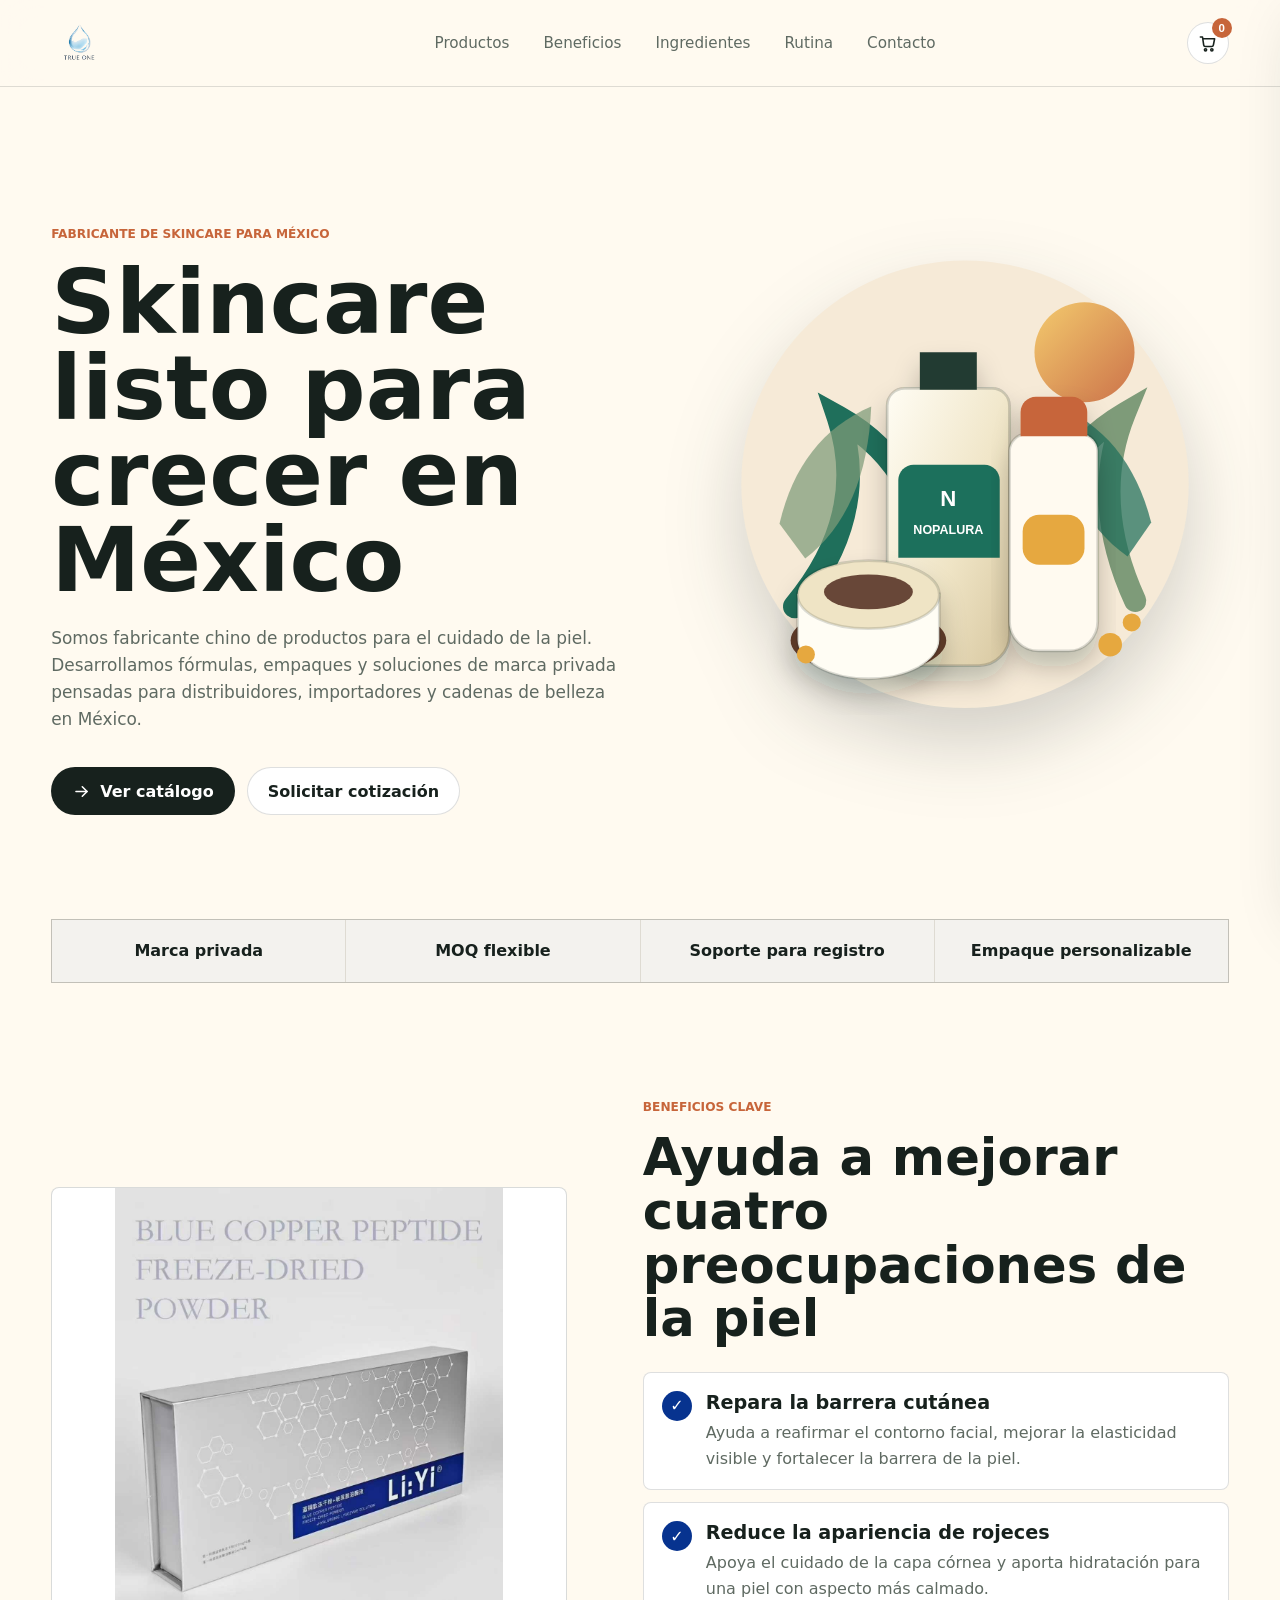
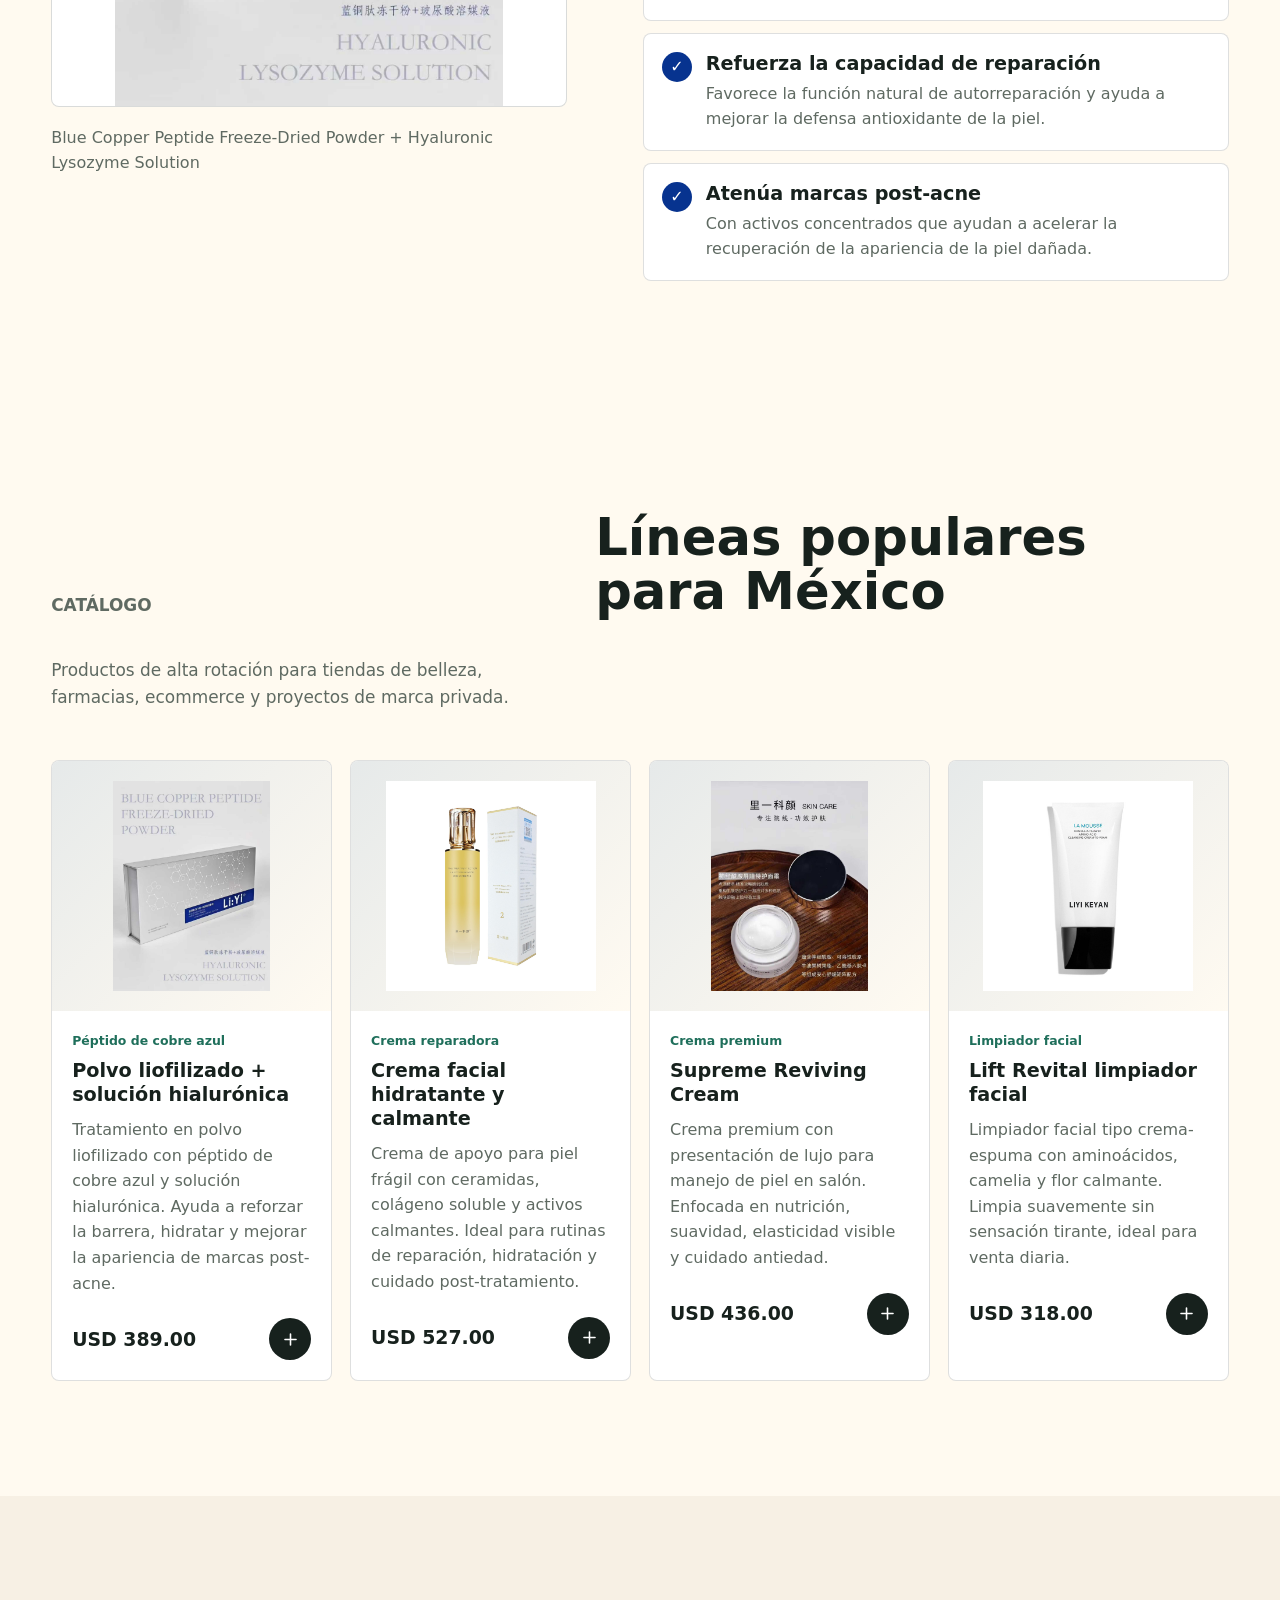
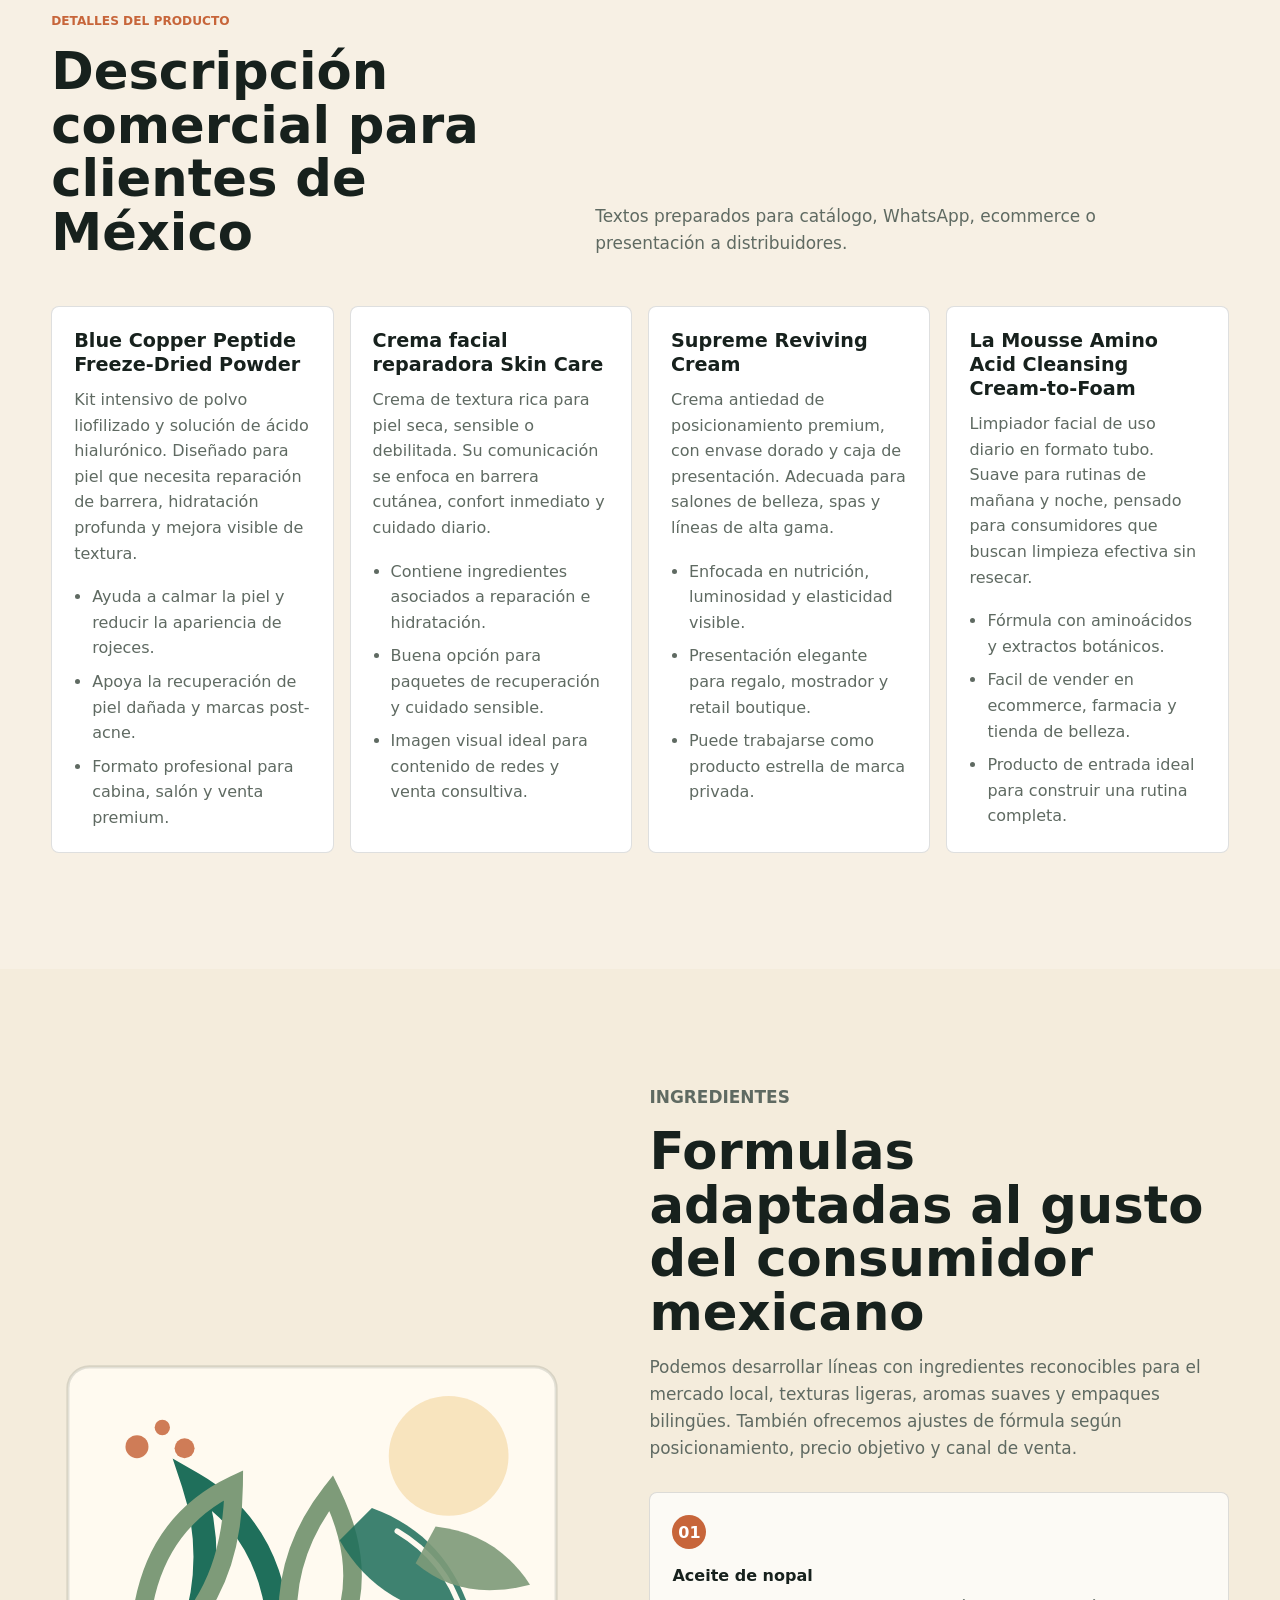
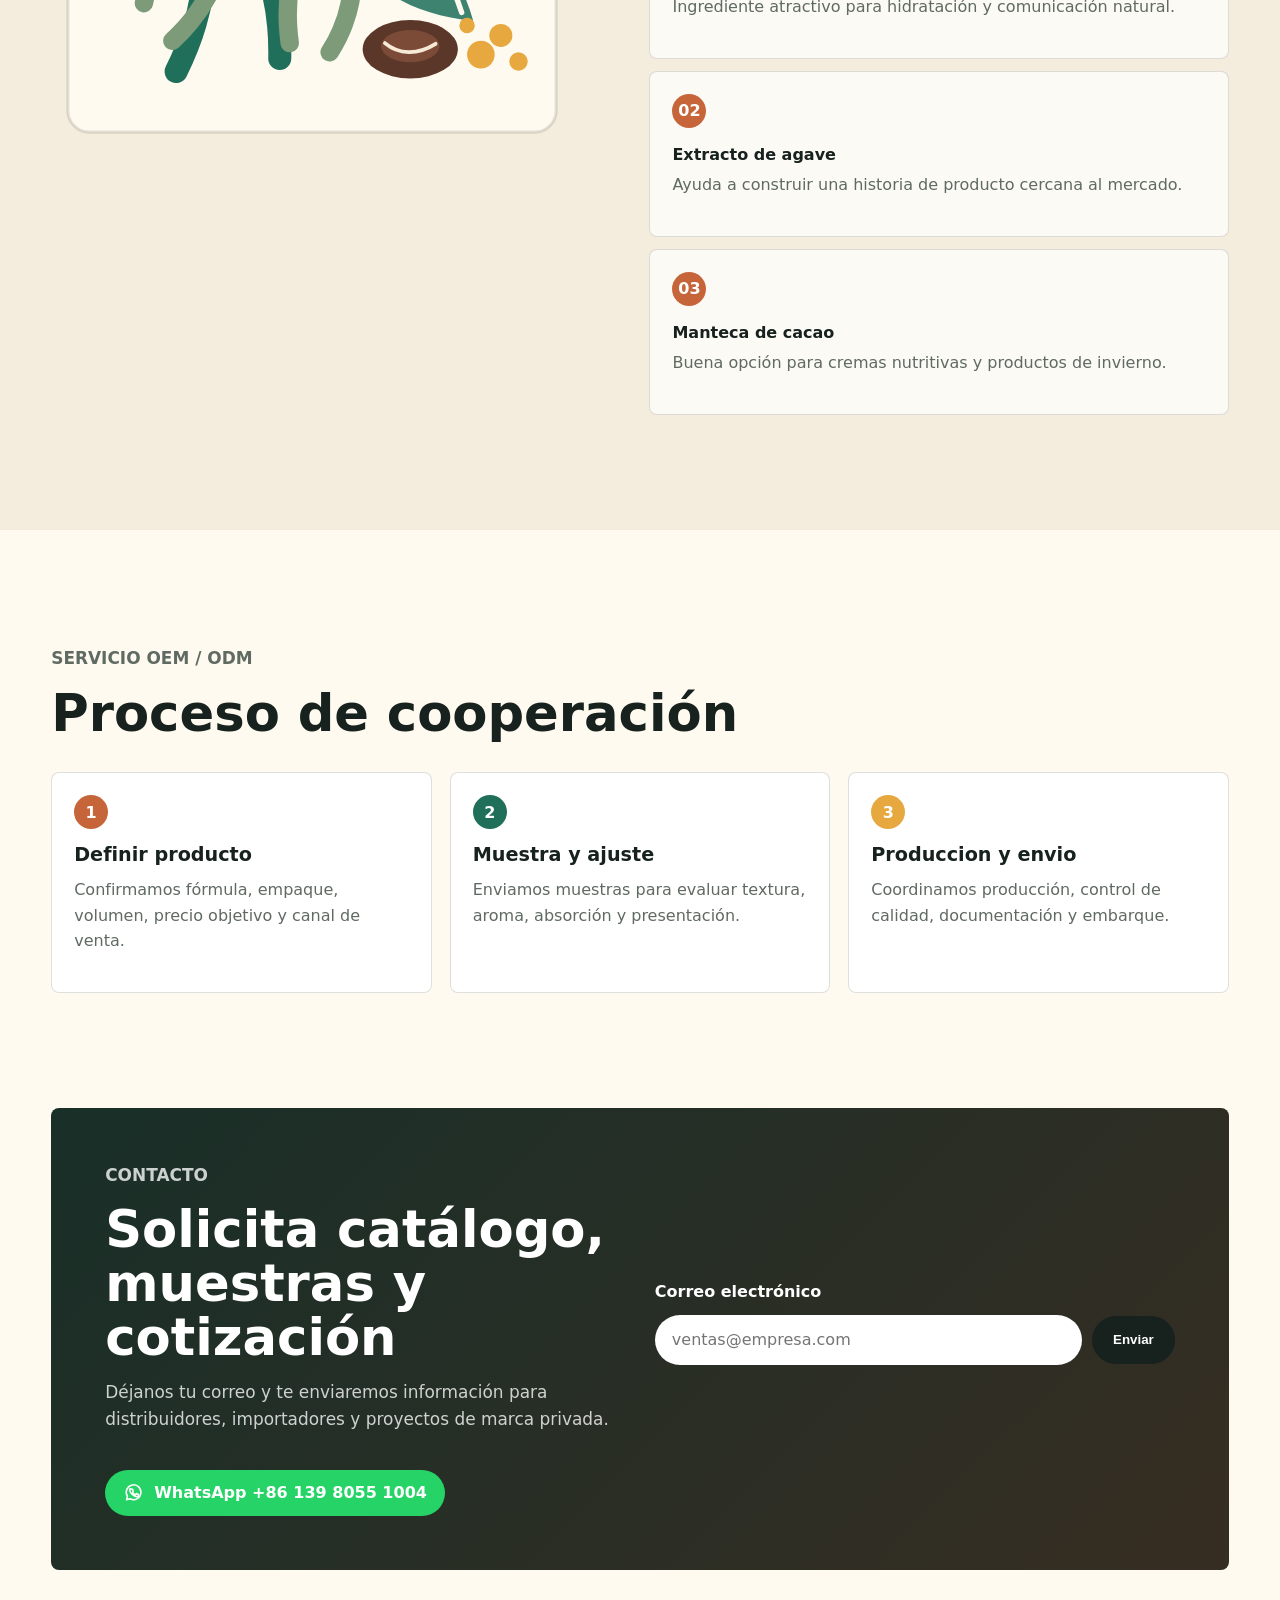
<file: index.html>
<!doctype html>
<html lang="es-MX">
  <head>
    <meta charset="utf-8" />
    <meta name="viewport" content="width=device-width, initial-scale=1" />
    <title>TRUE ONE | Skincare para el mercado mexicano</title>
    <meta
      name="description"
      content="Fabricante chino de skincare con soluciones para distribuidores, marcas privadas y clientes del mercado mexicano."
    />
    <link rel="stylesheet" href="styles.css" />
  </head>
  <body>
    <header class="site-header" id="top">
      <a class="brand" href="#top" aria-label="Inicio TRUE ONE">
        <img class="brand-logo" src="assets/true-one-logo-transparent.png" alt="TRUE ONE" />
      </a>
      <nav class="nav" aria-label="Navegación principal">
        <a href="#products">Productos</a>
        <a href="#benefits">Beneficios</a>
        <a href="#ingredients">Ingredientes</a>
        <a href="#ritual">Rutina</a>
        <a href="#contact">Contacto</a>
      </nav>
      <button class="icon-button cart-toggle" type="button" aria-label="Abrir carrito">
        <svg viewBox="0 0 24 24" aria-hidden="true">
          <path d="M6 6h15l-1.6 8.1a2 2 0 0 1-2 1.6H9.2a2 2 0 0 1-2-1.7L5.7 3.8H3" />
          <circle cx="9.5" cy="20" r="1.4" />
          <circle cx="17.5" cy="20" r="1.4" />
        </svg>
        <span class="cart-count">0</span>
      </button>
    </header>

    <main>
      <section class="hero" aria-labelledby="hero-title">
        <div class="hero-copy">
          <p class="eyebrow">Fabricante de skincare para México</p>
          <h1 id="hero-title">Skincare listo para crecer en México</h1>
          <p>
            Somos fabricante chino de productos para el cuidado de la piel. Desarrollamos fórmulas, empaques y soluciones de marca privada pensadas para distribuidores, importadores y cadenas de belleza en México.
          </p>
          <div class="hero-actions">
            <a class="button primary" href="#products">
              <svg viewBox="0 0 24 24" aria-hidden="true">
                <path d="M5 12h14" />
                <path d="m13 6 6 6-6 6" />
              </svg>
              Ver catálogo
            </a>
            <a class="button secondary" href="#contact">Solicitar cotización</a>
          </div>
        </div>
        <div class="hero-art" aria-label="Visual de productos TRUE ONE">
          <img src="assets/hero-products.svg" alt="Envases de skincare TRUE ONE con botánicos" />
        </div>
      </section>

      <section class="trust-strip" aria-label="Ventajas de fabricación">
        <span>Marca privada</span>
        <span>MOQ flexible</span>
        <span>Soporte para registro</span>
        <span>Empaque personalizable</span>
      </section>

      <section class="section benefits-section" id="benefits" aria-labelledby="benefits-title">
        <div class="benefits-product" aria-label="Producto TRUE ONE péptido de cobre azul">
          <img class="benefits-photo" src="assets/blue-copper.jpg" alt="Blue Copper Peptide Freeze-Dried Powder + Hyaluronic Solution" />
          <p>Blue Copper Peptide Freeze-Dried Powder + Hyaluronic Lysozyme Solution</p>
        </div>
        <div class="benefits-copy">
          <p class="eyebrow">Beneficios clave</p>
          <h2 id="benefits-title">Ayuda a mejorar cuatro preocupaciones de la piel</h2>
          <div class="benefit-list">
            <article>
              <span>✓</span>
              <div>
                <h3>Repara la barrera cutánea</h3>
                <p>Ayuda a reafirmar el contorno facial, mejorar la elasticidad visible y fortalecer la barrera de la piel.</p>
              </div>
            </article>
            <article>
              <span>✓</span>
              <div>
                <h3>Reduce la apariencia de rojeces</h3>
                <p>Apoya el cuidado de la capa córnea y aporta hidratación para una piel con aspecto más calmado.</p>
              </div>
            </article>
            <article>
              <span>✓</span>
              <div>
                <h3>Refuerza la capacidad de reparación</h3>
                <p>Favorece la función natural de autorreparación y ayuda a mejorar la defensa antioxidante de la piel.</p>
              </div>
            </article>
            <article>
              <span>✓</span>
              <div>
                <h3>Atenúa marcas post-acne</h3>
                <p>Con activos concentrados que ayudan a acelerar la recuperación de la apariencia de la piel dañada.</p>
              </div>
            </article>
          </div>
        </div>
      </section>

      <section class="section products-section" id="products" aria-labelledby="products-title">
        <div class="section-heading">
          <p class="eyebrow">Catálogo</p>
          <h2 id="products-title">Líneas populares para México</h2>
          <p>Productos de alta rotación para tiendas de belleza, farmacias, ecommerce y proyectos de marca privada.</p>
        </div>
        <div class="product-grid">
          <article class="product-card" data-product="Polvo liofilizado de péptido de cobre azul" data-price="389">
            <div class="product-visual">
              <img src="assets/blue-copper.jpg" alt="Polvo liofilizado de péptido de cobre azul" />
            </div>
            <div class="product-info">
              <p class="tag">Péptido de cobre azul</p>
              <h3>Polvo liofilizado + solución hialurónica</h3>
              <p>Tratamiento en polvo liofilizado con péptido de cobre azul y solución hialurónica. Ayuda a reforzar la barrera, hidratar y mejorar la apariencia de marcas post-acne.</p>
              <div class="product-meta">
                <strong>USD 389.00</strong>
                <button class="icon-button add-to-cart" type="button" aria-label="Agregar polvo liofilizado de péptido de cobre azul al carrito">
                  <svg viewBox="0 0 24 24" aria-hidden="true">
                    <path d="M12 5v14" />
                    <path d="M5 12h14" />
                  </svg>
                </button>
              </div>
            </div>
          </article>
          <article class="product-card" data-product="Crema facial reparadora Skin Care" data-price="527">
            <div class="product-visual">
              <img src="assets/repair-cream.jpg" alt="Crema facial reparadora Skin Care" />
            </div>
            <div class="product-info">
              <p class="tag">Crema reparadora</p>
              <h3>Crema facial hidratante y calmante</h3>
              <p>Crema de apoyo para piel frágil con ceramidas, colágeno soluble y activos calmantes. Ideal para rutinas de reparación, hidratación y cuidado post-tratamiento.</p>
              <div class="product-meta">
                <strong>USD 527.00</strong>
                <button class="icon-button add-to-cart" type="button" aria-label="Agregar crema facial reparadora al carrito">
                  <svg viewBox="0 0 24 24" aria-hidden="true">
                    <path d="M12 5v14" />
                    <path d="M5 12h14" />
                  </svg>
                </button>
              </div>
            </div>
          </article>
          <article class="product-card" data-product="Supreme Reviving Cream" data-price="436">
            <div class="product-visual">
              <img src="assets/supreme-cream.jpg" alt="Supreme Reviving Cream con caja" />
            </div>
            <div class="product-info">
              <p class="tag">Crema premium</p>
              <h3>Supreme Reviving Cream</h3>
              <p>Crema premium con presentación de lujo para manejo de piel en salón. Enfocada en nutrición, suavidad, elasticidad visible y cuidado antiedad.</p>
              <div class="product-meta">
                <strong>USD 436.00</strong>
                <button class="icon-button add-to-cart" type="button" aria-label="Agregar Supreme Reviving Cream al carrito">
                  <svg viewBox="0 0 24 24" aria-hidden="true">
                    <path d="M12 5v14" />
                    <path d="M5 12h14" />
                  </svg>
                </button>
              </div>
            </div>
          </article>
          <article class="product-card" data-product="Limpiador facial Lift Revital" data-price="318">
            <div class="product-visual">
              <img src="assets/lift-cleanser.jpg" alt="Limpiador facial en tubo blanco" />
            </div>
            <div class="product-info">
              <p class="tag">Limpiador facial</p>
              <h3>Lift Revital limpiador facial</h3>
              <p>Limpiador facial tipo crema-espuma con aminoácidos, camelia y flor calmante. Limpia suavemente sin sensación tirante, ideal para venta diaria.</p>
              <div class="product-meta">
                <strong>USD 318.00</strong>
                <button class="icon-button add-to-cart" type="button" aria-label="Agregar limpiador facial Lift Revital al carrito">
                  <svg viewBox="0 0 24 24" aria-hidden="true">
                    <path d="M12 5v14" />
                    <path d="M5 12h14" />
                  </svg>
                </button>
              </div>
            </div>
          </article>
        </div>
      </section>

      <section class="section details-section" aria-labelledby="details-title">
        <div class="section-heading">
          <div>
            <p class="eyebrow">Detalles del producto</p>
            <h2 id="details-title">Descripción comercial para clientes de México</h2>
          </div>
          <p>Textos preparados para catálogo, WhatsApp, ecommerce o presentación a distribuidores.</p>
        </div>
        <div class="details-grid">
          <article>
            <h3>Blue Copper Peptide Freeze-Dried Powder</h3>
            <p>Kit intensivo de polvo liofilizado y solución de ácido hialurónico. Diseñado para piel que necesita reparación de barrera, hidratación profunda y mejora visible de textura.</p>
            <ul>
              <li>Ayuda a calmar la piel y reducir la apariencia de rojeces.</li>
              <li>Apoya la recuperación de piel dañada y marcas post-acne.</li>
              <li>Formato profesional para cabina, salón y venta premium.</li>
            </ul>
          </article>
          <article>
            <h3>Crema facial reparadora Skin Care</h3>
            <p>Crema de textura rica para piel seca, sensible o debilitada. Su comunicación se enfoca en barrera cutánea, confort inmediato y cuidado diario.</p>
            <ul>
              <li>Contiene ingredientes asociados a reparación e hidratación.</li>
              <li>Buena opción para paquetes de recuperación y cuidado sensible.</li>
              <li>Imagen visual ideal para contenido de redes y venta consultiva.</li>
            </ul>
          </article>
          <article>
            <h3>Supreme Reviving Cream</h3>
            <p>Crema antiedad de posicionamiento premium, con envase dorado y caja de presentación. Adecuada para salones de belleza, spas y líneas de alta gama.</p>
            <ul>
              <li>Enfocada en nutrición, luminosidad y elasticidad visible.</li>
              <li>Presentación elegante para regalo, mostrador y retail boutique.</li>
              <li>Puede trabajarse como producto estrella de marca privada.</li>
            </ul>
          </article>
          <article>
            <h3>La Mousse Amino Acid Cleansing Cream-to-Foam</h3>
            <p>Limpiador facial de uso diario en formato tubo. Suave para rutinas de mañana y noche, pensado para consumidores que buscan limpieza efectiva sin resecar.</p>
            <ul>
              <li>Fórmula con aminoácidos y extractos botánicos.</li>
              <li>Facil de vender en ecommerce, farmacia y tienda de belleza.</li>
              <li>Producto de entrada ideal para construir una rutina completa.</li>
            </ul>
          </article>
        </div>
      </section>

      <section class="section ingredients-section" id="ingredients" aria-labelledby="ingredients-title">
        <div class="ingredient-media">
          <img src="assets/ingredients.svg" alt="Ilustración de nopal, agave, cacao y caléndula" />
        </div>
        <div class="ingredient-copy">
          <p class="eyebrow">Ingredientes</p>
          <h2 id="ingredients-title">Formulas adaptadas al gusto del consumidor mexicano</h2>
          <p>
            Podemos desarrollar líneas con ingredientes reconocibles para el mercado local, texturas ligeras, aromas suaves y empaques bilingües. También ofrecemos ajustes de fórmula según posicionamiento, precio objetivo y canal de venta.
          </p>
          <div class="ingredient-list">
            <div>
              <span>01</span>
              <strong>Aceite de nopal</strong>
              <p>Ingrediente atractivo para hidratación y comunicación natural.</p>
            </div>
            <div>
              <span>02</span>
              <strong>Extracto de agave</strong>
              <p>Ayuda a construir una historia de producto cercana al mercado.</p>
            </div>
            <div>
              <span>03</span>
              <strong>Manteca de cacao</strong>
              <p>Buena opción para cremas nutritivas y productos de invierno.</p>
            </div>
          </div>
        </div>
      </section>

      <section class="section ritual-section" id="ritual" aria-labelledby="ritual-title">
        <div class="section-heading compact">
          <p class="eyebrow">Servicio OEM / ODM</p>
          <h2 id="ritual-title">Proceso de cooperación</h2>
        </div>
        <div class="steps">
          <article>
            <span>1</span>
            <h3>Definir producto</h3>
            <p>Confirmamos fórmula, empaque, volumen, precio objetivo y canal de venta.</p>
          </article>
          <article>
            <span>2</span>
            <h3>Muestra y ajuste</h3>
            <p>Enviamos muestras para evaluar textura, aroma, absorción y presentación.</p>
          </article>
          <article>
            <span>3</span>
            <h3>Produccion y envio</h3>
            <p>Coordinamos producción, control de calidad, documentación y embarque.</p>
          </article>
        </div>
      </section>

      <section class="newsletter" id="contact" aria-labelledby="contact-title">
        <div>
          <p class="eyebrow">Contacto</p>
          <h2 id="contact-title">Solicita catálogo, muestras y cotización</h2>
          <p>Déjanos tu correo y te enviaremos información para distribuidores, importadores y proyectos de marca privada.</p>
          <a
            class="whatsapp-button"
            href="https://wa.me/8613980551004?text=Hola%2C%20me%20interesa%20recibir%20cat%C3%A1logo%20y%20cotizaci%C3%B3n%20de%20productos%20skincare."
            target="_blank"
            rel="noopener noreferrer"
            aria-label="Contactar por WhatsApp"
          >
            <svg viewBox="0 0 24 24" aria-hidden="true">
              <path d="M20.5 11.8a8.4 8.4 0 0 1-12.4 7.4L4 20.3l1.1-4a8.4 8.4 0 1 1 15.4-4.5Z" />
              <path d="M9.1 8.3c.2-.4.4-.4.7-.4h.5c.2 0 .4 0 .6.5l.7 1.7c.1.2.1.4 0 .6l-.4.5c-.1.2-.2.3-.1.5.4.8 1 1.5 1.7 2 .6.4 1.1.6 1.3.7.2.1.4 0 .5-.1l.7-.8c.2-.2.4-.2.6-.1l1.7.8c.2.1.4.2.4.4 0 .3-.2 1.1-.8 1.6-.6.5-1.5.6-2.5.3-1.3-.4-2.9-1.2-4.3-2.6-1.3-1.3-2.2-2.8-2.6-4-.4-1-.1-1.7.3-2.2Z" />
            </svg>
            WhatsApp +86 139 8055 1004
          </a>
        </div>
        <form class="signup-form">
          <label for="email">Correo electrónico</label>
          <div class="form-row">
            <input id="email" name="email" type="email" placeholder="ventas@empresa.com" required />
            <button class="button primary" type="submit">Enviar</button>
          </div>
          <p class="form-message" role="status"></p>
        </form>
      </section>
    </main>

    <aside class="cart-panel" aria-label="Carrito" aria-hidden="true">
      <div class="cart-header">
        <h2>Carrito</h2>
        <button class="icon-button cart-close" type="button" aria-label="Cerrar carrito">
          <svg viewBox="0 0 24 24" aria-hidden="true">
            <path d="M18 6 6 18" />
            <path d="m6 6 12 12" />
          </svg>
        </button>
      </div>
      <div class="cart-items">
        <p class="empty-cart">Aún no has agregado productos.</p>
      </div>
      <div class="cart-footer">
        <div>
          <span>Total estimado</span>
          <strong class="cart-total">USD 0.00</strong>
        </div>
        <button class="button primary checkout-button" type="button">Solicitar cotización</button>
      </div>
    </aside>
    <div class="scrim"></div>

    <script src="script.js"></script>
  </body>
</html>
</file>
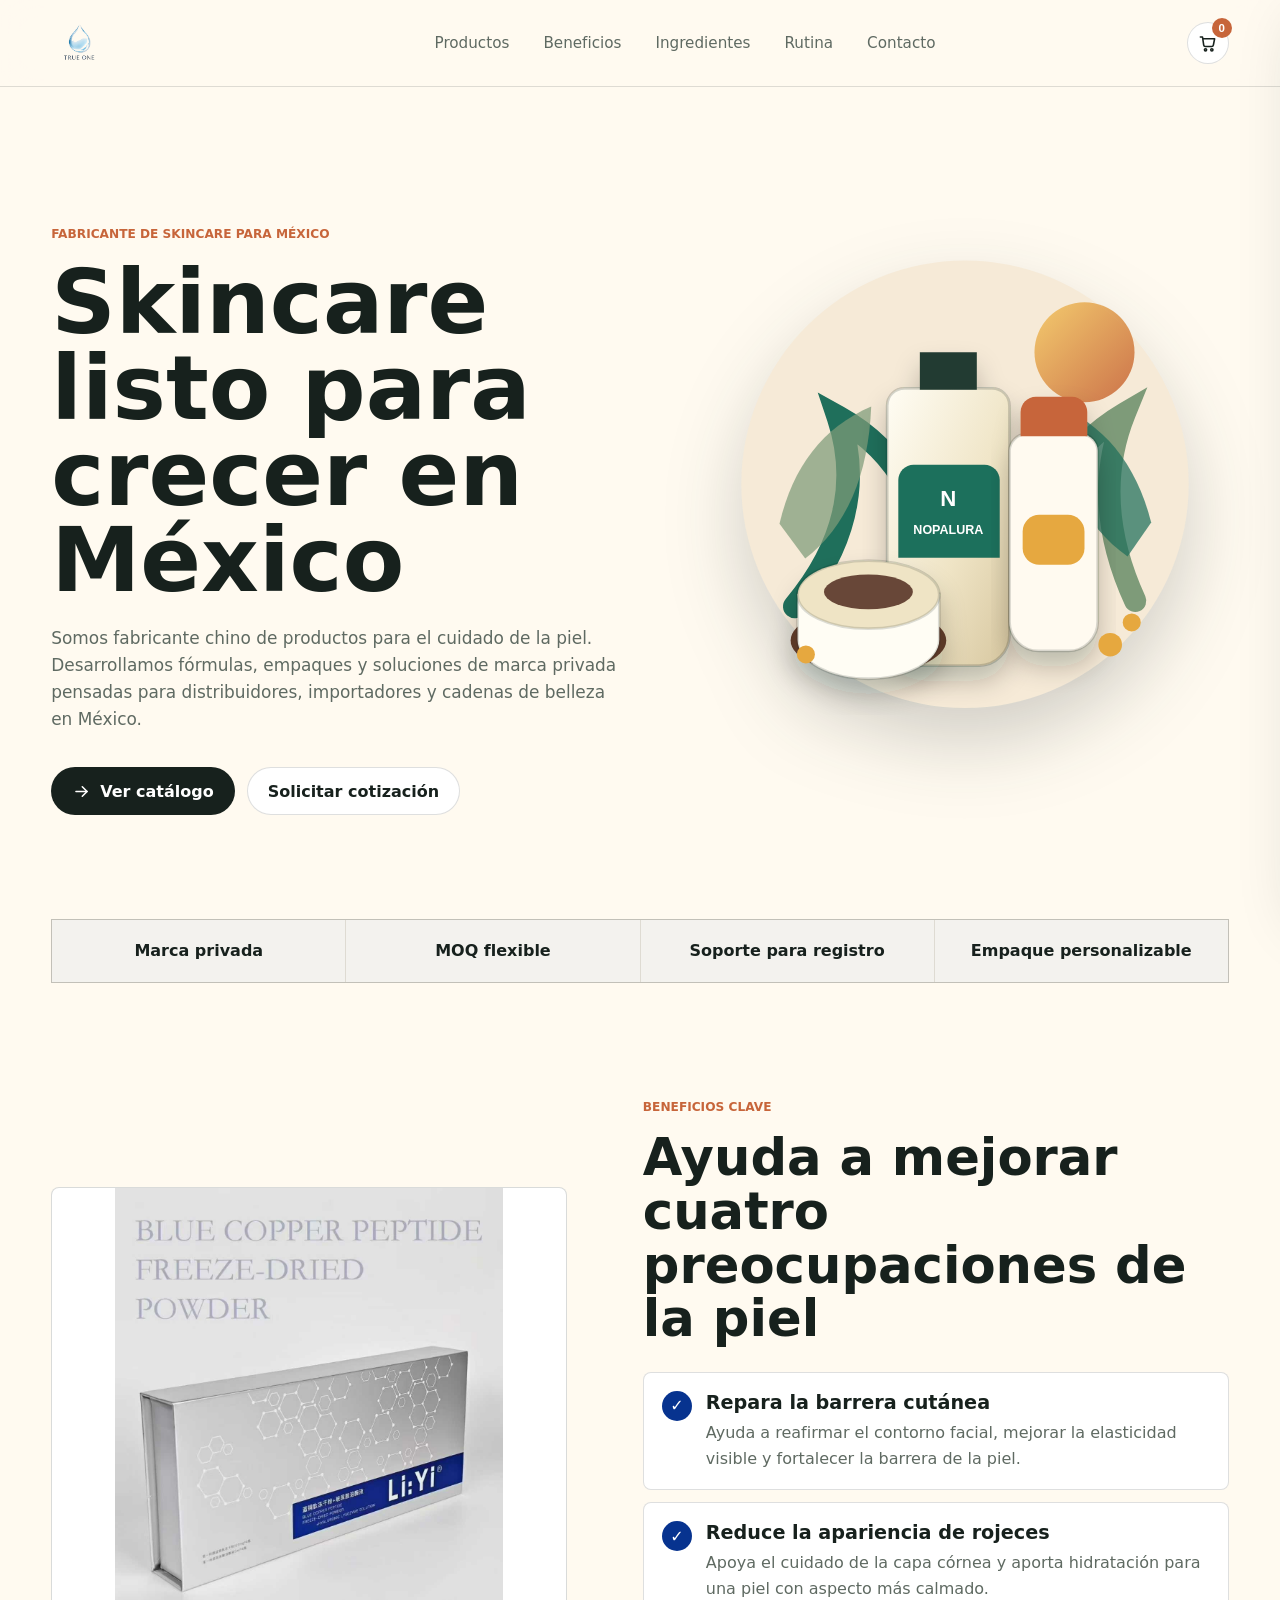
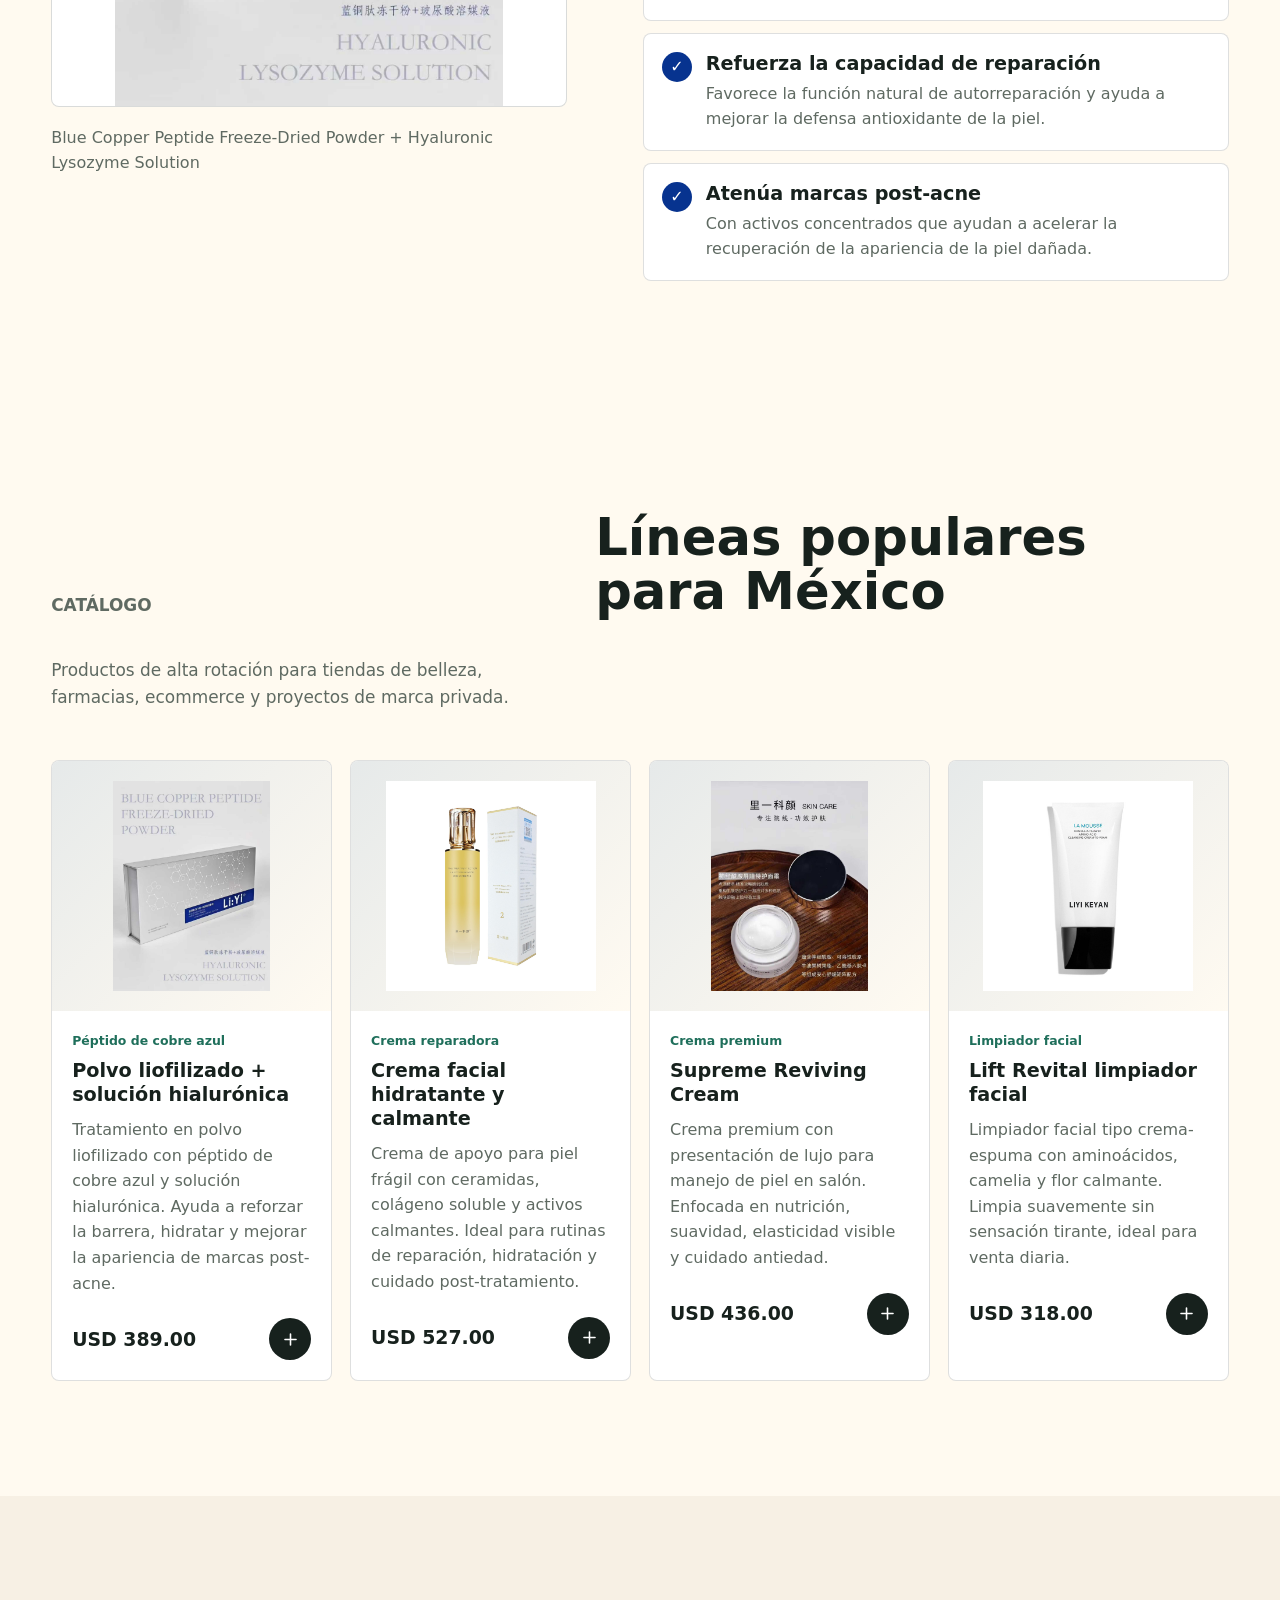
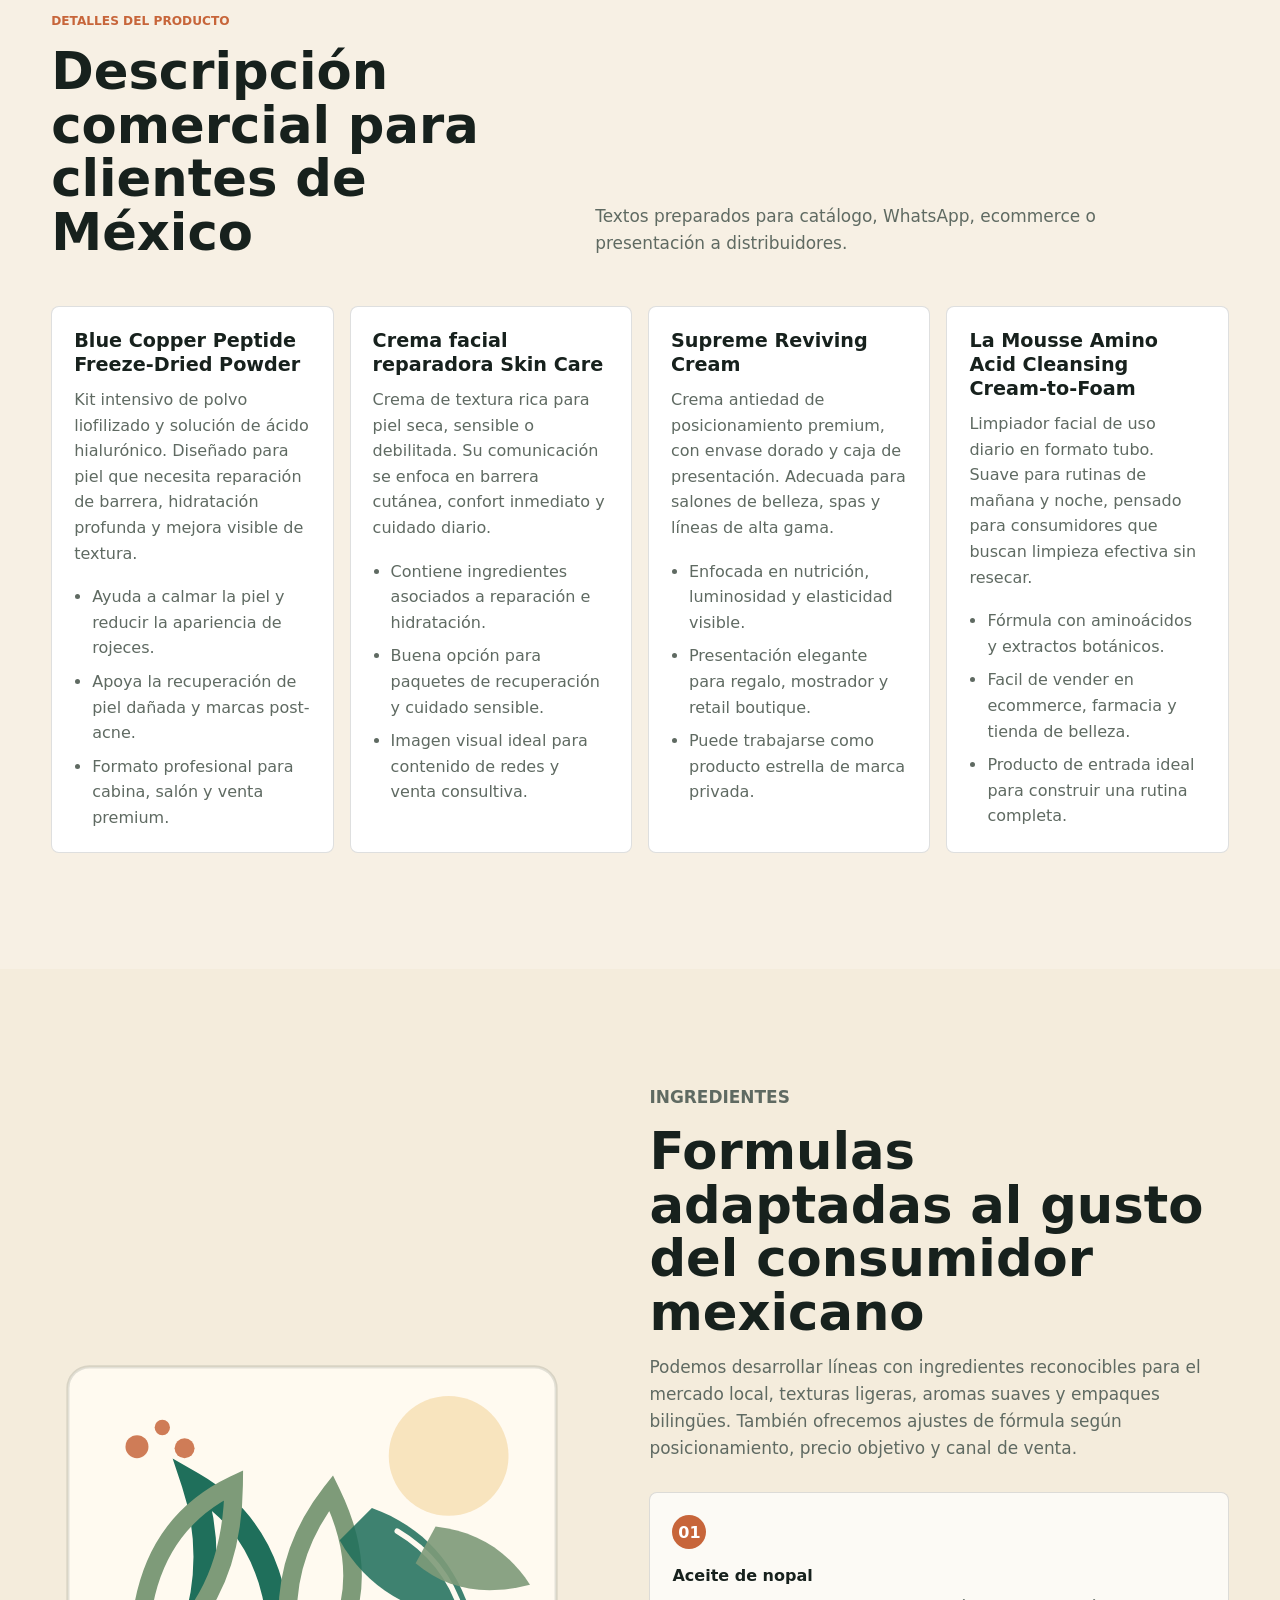
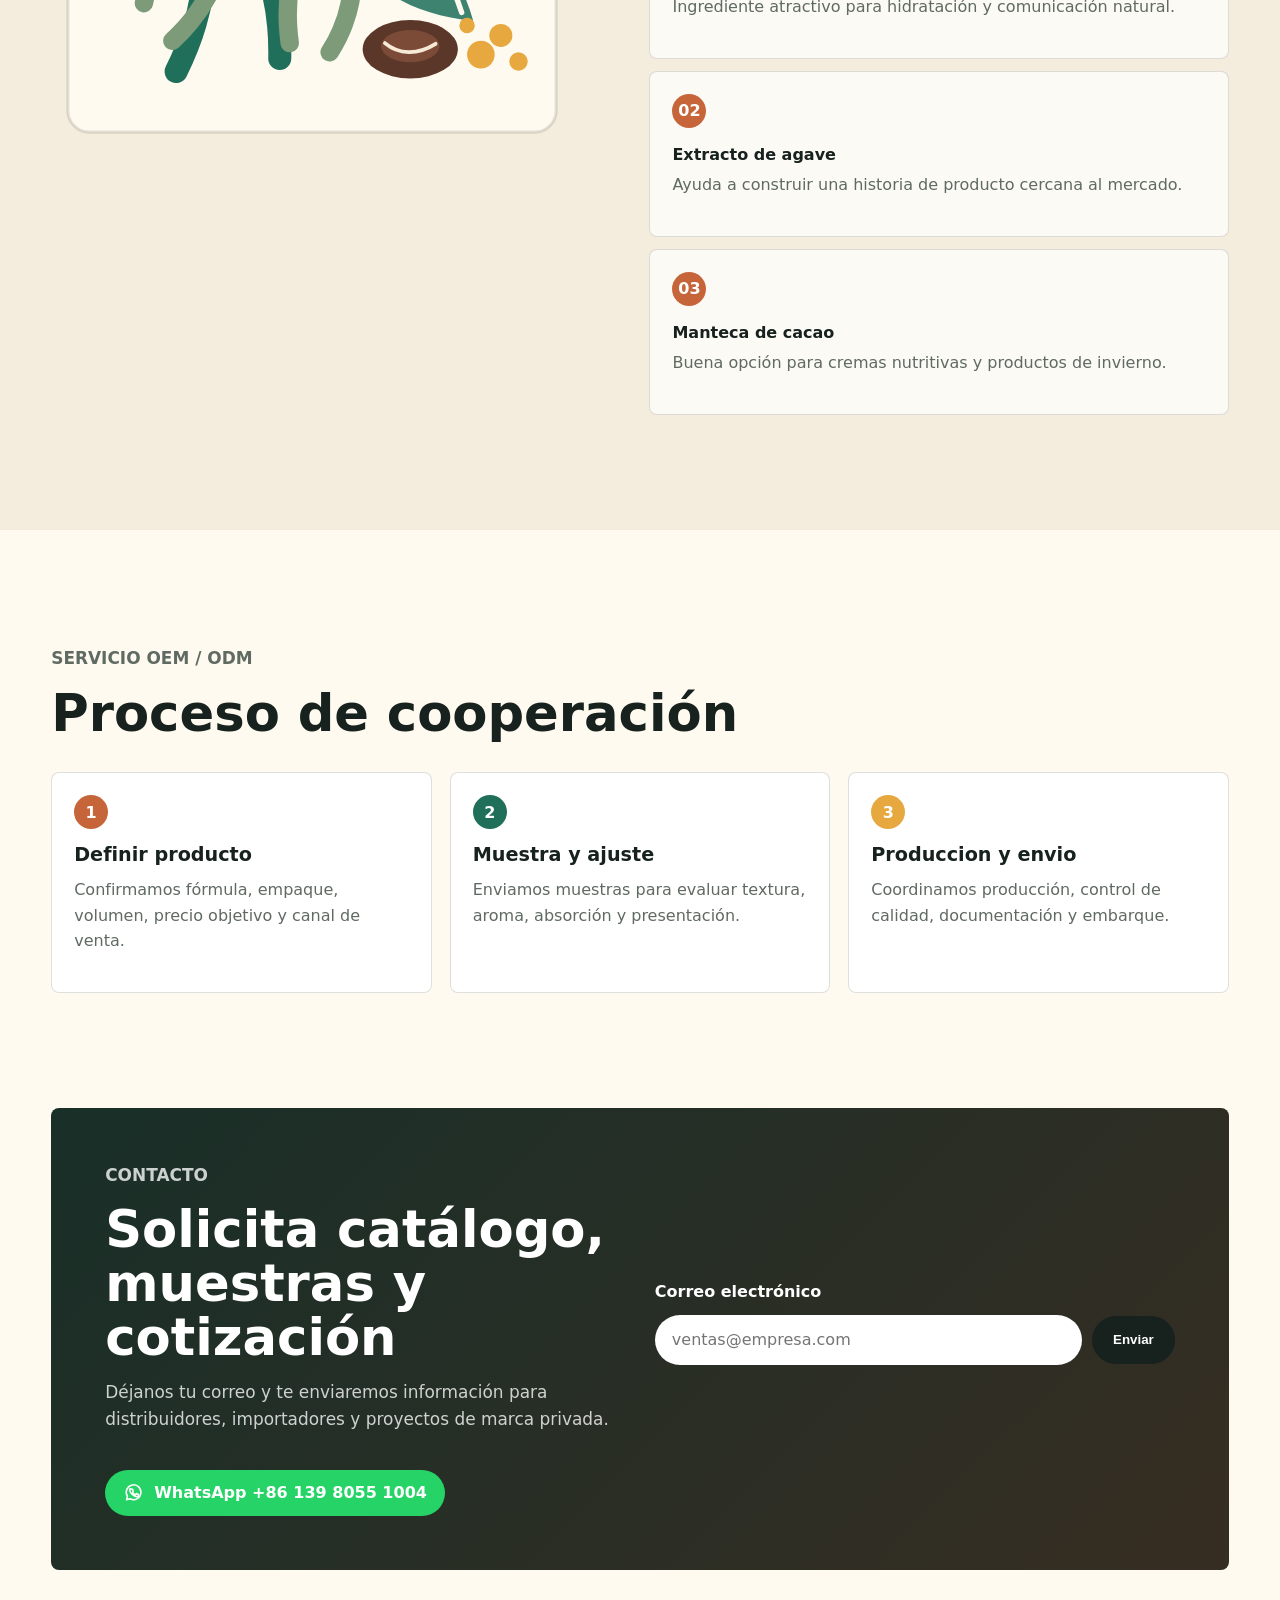
<file: new-chat/index.html>
<!doctype html>
<html lang="es-MX">
  <head>
    <meta charset="utf-8" />
    <meta name="viewport" content="width=device-width, initial-scale=1" />
    <title>TRUE ONE | Skincare para el mercado mexicano</title>
    <meta
      name="description"
      content="Fabricante chino de skincare con soluciones para distribuidores, marcas privadas y clientes del mercado mexicano."
    />
    <link rel="stylesheet" href="styles.css" />
  </head>
  <body>
    <header class="site-header" id="top">
      <a class="brand" href="#top" aria-label="Inicio TRUE ONE">
        <img class="brand-logo" src="assets/true-one-logo-transparent.png" alt="TRUE ONE" />
      </a>
      <nav class="nav" aria-label="Navegación principal">
        <a href="#products">Productos</a>
        <a href="#benefits">Beneficios</a>
        <a href="#ingredients">Ingredientes</a>
        <a href="#ritual">Rutina</a>
        <a href="#contact">Contacto</a>
      </nav>
      <button class="icon-button cart-toggle" type="button" aria-label="Abrir carrito">
        <svg viewBox="0 0 24 24" aria-hidden="true">
          <path d="M6 6h15l-1.6 8.1a2 2 0 0 1-2 1.6H9.2a2 2 0 0 1-2-1.7L5.7 3.8H3" />
          <circle cx="9.5" cy="20" r="1.4" />
          <circle cx="17.5" cy="20" r="1.4" />
        </svg>
        <span class="cart-count">0</span>
      </button>
    </header>

    <main>
      <section class="hero" aria-labelledby="hero-title">
        <div class="hero-copy">
          <p class="eyebrow">Fabricante de skincare para México</p>
          <h1 id="hero-title">Skincare listo para crecer en México</h1>
          <p>
            Somos fabricante chino de productos para el cuidado de la piel. Desarrollamos fórmulas, empaques y soluciones de marca privada pensadas para distribuidores, importadores y cadenas de belleza en México.
          </p>
          <div class="hero-actions">
            <a class="button primary" href="#products">
              <svg viewBox="0 0 24 24" aria-hidden="true">
                <path d="M5 12h14" />
                <path d="m13 6 6 6-6 6" />
              </svg>
              Ver catálogo
            </a>
            <a class="button secondary" href="#contact">Solicitar cotización</a>
          </div>
        </div>
        <div class="hero-art" aria-label="Visual de productos TRUE ONE">
          <img src="assets/hero-products.svg" alt="Envases de skincare TRUE ONE con botánicos" />
        </div>
      </section>

      <section class="trust-strip" aria-label="Ventajas de fabricación">
        <span>Marca privada</span>
        <span>MOQ flexible</span>
        <span>Soporte para registro</span>
        <span>Empaque personalizable</span>
      </section>

      <section class="section benefits-section" id="benefits" aria-labelledby="benefits-title">
        <div class="benefits-product" aria-label="Producto TRUE ONE péptido de cobre azul">
          <img class="benefits-photo" src="assets/Polvo liofilizado + solución hialurónica.jpg" alt="Blue Copper Peptide Freeze-Dried Powder + Hyaluronic Solution" />
          <p>Blue Copper Peptide Freeze-Dried Powder + Hyaluronic Lysozyme Solution</p>
        </div>
        <div class="benefits-copy">
          <p class="eyebrow">Beneficios clave</p>
          <h2 id="benefits-title">Ayuda a mejorar cuatro preocupaciones de la piel</h2>
          <div class="benefit-list">
            <article>
              <span>✓</span>
              <div>
                <h3>Repara la barrera cutánea</h3>
                <p>Ayuda a reafirmar el contorno facial, mejorar la elasticidad visible y fortalecer la barrera de la piel.</p>
              </div>
            </article>
            <article>
              <span>✓</span>
              <div>
                <h3>Reduce la apariencia de rojeces</h3>
                <p>Apoya el cuidado de la capa córnea y aporta hidratación para una piel con aspecto más calmado.</p>
              </div>
            </article>
            <article>
              <span>✓</span>
              <div>
                <h3>Refuerza la capacidad de reparación</h3>
                <p>Favorece la función natural de autorreparación y ayuda a mejorar la defensa antioxidante de la piel.</p>
              </div>
            </article>
            <article>
              <span>✓</span>
              <div>
                <h3>Atenúa marcas post-acne</h3>
                <p>Con activos concentrados que ayudan a acelerar la recuperación de la apariencia de la piel dañada.</p>
              </div>
            </article>
          </div>
        </div>
      </section>

      <section class="section products-section" id="products" aria-labelledby="products-title">
        <div class="section-heading">
          <p class="eyebrow">Catálogo</p>
          <h2 id="products-title">Líneas populares para México</h2>
          <p>Productos de alta rotación para tiendas de belleza, farmacias, ecommerce y proyectos de marca privada.</p>
        </div>
        <div class="product-grid">
          <article class="product-card" data-product="Polvo liofilizado de péptido de cobre azul" data-price="389">
            <div class="product-visual">
              <img src="assets/Polvo liofilizado + solución hialurónica.jpg" alt="Polvo liofilizado de péptido de cobre azul" />
            </div>
            <div class="product-info">
              <p class="tag">Péptido de cobre azul</p>
              <h3>Polvo liofilizado + solución hialurónica</h3>
              <p>Tratamiento en polvo liofilizado con péptido de cobre azul y solución hialurónica. Ayuda a reforzar la barrera, hidratar y mejorar la apariencia de marcas post-acne.</p>
              <div class="product-meta">
                <strong>USD 389.00</strong>
                <button class="icon-button add-to-cart" type="button" aria-label="Agregar polvo liofilizado de péptido de cobre azul al carrito">
                  <svg viewBox="0 0 24 24" aria-hidden="true">
                    <path d="M12 5v14" />
                    <path d="M5 12h14" />
                  </svg>
                </button>
              </div>
            </div>
          </article>
          <article class="product-card" data-product="Crema facial reparadora Skin Care" data-price="527">
            <div class="product-visual">
              <img src="assets/Crema facial hidratante y calmante.jpg" alt="Crema facial reparadora Skin Care" />
            </div>
            <div class="product-info">
              <p class="tag">Crema reparadora</p>
              <h3>Crema facial hidratante y calmante</h3>
              <p>Crema de apoyo para piel frágil con ceramidas, colágeno soluble y activos calmantes. Ideal para rutinas de reparación, hidratación y cuidado post-tratamiento.</p>
              <div class="product-meta">
                <strong>USD 527.00</strong>
                <button class="icon-button add-to-cart" type="button" aria-label="Agregar crema facial reparadora al carrito">
                  <svg viewBox="0 0 24 24" aria-hidden="true">
                    <path d="M12 5v14" />
                    <path d="M5 12h14" />
                  </svg>
                </button>
              </div>
            </div>
          </article>
          <article class="product-card" data-product="Supreme Reviving Cream" data-price="436">
            <div class="product-visual">
              <img src="assets/Supreme Reviving Cream .jpg" alt="Supreme Reviving Cream con caja" />
            </div>
            <div class="product-info">
              <p class="tag">Crema premium</p>
              <h3>Supreme Reviving Cream</h3>
              <p>Crema premium con presentación de lujo para manejo de piel en salón. Enfocada en nutrición, suavidad, elasticidad visible y cuidado antiedad.</p>
              <div class="product-meta">
                <strong>USD 436.00</strong>
                <button class="icon-button add-to-cart" type="button" aria-label="Agregar Supreme Reviving Cream al carrito">
                  <svg viewBox="0 0 24 24" aria-hidden="true">
                    <path d="M12 5v14" />
                    <path d="M5 12h14" />
                  </svg>
                </button>
              </div>
            </div>
          </article>
          <article class="product-card" data-product="Limpiador facial Lift Revital" data-price="318">
            <div class="product-visual">
              <img src="assets/Lift Revital limpiador facial.jpg" alt="Limpiador facial en tubo blanco" />
            </div>
            <div class="product-info">
              <p class="tag">Limpiador facial</p>
              <h3>Lift Revital limpiador facial</h3>
              <p>Limpiador facial tipo crema-espuma con aminoácidos, camelia y flor calmante. Limpia suavemente sin sensación tirante, ideal para venta diaria.</p>
              <div class="product-meta">
                <strong>USD 318.00</strong>
                <button class="icon-button add-to-cart" type="button" aria-label="Agregar limpiador facial Lift Revital al carrito">
                  <svg viewBox="0 0 24 24" aria-hidden="true">
                    <path d="M12 5v14" />
                    <path d="M5 12h14" />
                  </svg>
                </button>
              </div>
            </div>
          </article>
        </div>
      </section>

      <section class="section details-section" aria-labelledby="details-title">
        <div class="section-heading">
          <div>
            <p class="eyebrow">Detalles del producto</p>
            <h2 id="details-title">Descripción comercial para clientes de México</h2>
          </div>
          <p>Textos preparados para catálogo, WhatsApp, ecommerce o presentación a distribuidores.</p>
        </div>
        <div class="details-grid">
          <article>
            <h3>Blue Copper Peptide Freeze-Dried Powder</h3>
            <p>Kit intensivo de polvo liofilizado y solución de ácido hialurónico. Diseñado para piel que necesita reparación de barrera, hidratación profunda y mejora visible de textura.</p>
            <ul>
              <li>Ayuda a calmar la piel y reducir la apariencia de rojeces.</li>
              <li>Apoya la recuperación de piel dañada y marcas post-acne.</li>
              <li>Formato profesional para cabina, salón y venta premium.</li>
            </ul>
          </article>
          <article>
            <h3>Crema facial reparadora Skin Care</h3>
            <p>Crema de textura rica para piel seca, sensible o debilitada. Su comunicación se enfoca en barrera cutánea, confort inmediato y cuidado diario.</p>
            <ul>
              <li>Contiene ingredientes asociados a reparación e hidratación.</li>
              <li>Buena opción para paquetes de recuperación y cuidado sensible.</li>
              <li>Imagen visual ideal para contenido de redes y venta consultiva.</li>
            </ul>
          </article>
          <article>
            <h3>Supreme Reviving Cream</h3>
            <p>Crema antiedad de posicionamiento premium, con envase dorado y caja de presentación. Adecuada para salones de belleza, spas y líneas de alta gama.</p>
            <ul>
              <li>Enfocada en nutrición, luminosidad y elasticidad visible.</li>
              <li>Presentación elegante para regalo, mostrador y retail boutique.</li>
              <li>Puede trabajarse como producto estrella de marca privada.</li>
            </ul>
          </article>
          <article>
            <h3>La Mousse Amino Acid Cleansing Cream-to-Foam</h3>
            <p>Limpiador facial de uso diario en formato tubo. Suave para rutinas de mañana y noche, pensado para consumidores que buscan limpieza efectiva sin resecar.</p>
            <ul>
              <li>Fórmula con aminoácidos y extractos botánicos.</li>
              <li>Facil de vender en ecommerce, farmacia y tienda de belleza.</li>
              <li>Producto de entrada ideal para construir una rutina completa.</li>
            </ul>
          </article>
        </div>
      </section>

      <section class="section ingredients-section" id="ingredients" aria-labelledby="ingredients-title">
        <div class="ingredient-media">
          <img src="assets/ingredients.svg" alt="Ilustración de nopal, agave, cacao y caléndula" />
        </div>
        <div class="ingredient-copy">
          <p class="eyebrow">Ingredientes</p>
          <h2 id="ingredients-title">Formulas adaptadas al gusto del consumidor mexicano</h2>
          <p>
            Podemos desarrollar líneas con ingredientes reconocibles para el mercado local, texturas ligeras, aromas suaves y empaques bilingües. También ofrecemos ajustes de fórmula según posicionamiento, precio objetivo y canal de venta.
          </p>
          <div class="ingredient-list">
            <div>
              <span>01</span>
              <strong>Aceite de nopal</strong>
              <p>Ingrediente atractivo para hidratación y comunicación natural.</p>
            </div>
            <div>
              <span>02</span>
              <strong>Extracto de agave</strong>
              <p>Ayuda a construir una historia de producto cercana al mercado.</p>
            </div>
            <div>
              <span>03</span>
              <strong>Manteca de cacao</strong>
              <p>Buena opción para cremas nutritivas y productos de invierno.</p>
            </div>
          </div>
        </div>
      </section>

      <section class="section ritual-section" id="ritual" aria-labelledby="ritual-title">
        <div class="section-heading compact">
          <p class="eyebrow">Servicio OEM / ODM</p>
          <h2 id="ritual-title">Proceso de cooperación</h2>
        </div>
        <div class="steps">
          <article>
            <span>1</span>
            <h3>Definir producto</h3>
            <p>Confirmamos fórmula, empaque, volumen, precio objetivo y canal de venta.</p>
          </article>
          <article>
            <span>2</span>
            <h3>Muestra y ajuste</h3>
            <p>Enviamos muestras para evaluar textura, aroma, absorción y presentación.</p>
          </article>
          <article>
            <span>3</span>
            <h3>Produccion y envio</h3>
            <p>Coordinamos producción, control de calidad, documentación y embarque.</p>
          </article>
        </div>
      </section>

      <section class="newsletter" id="contact" aria-labelledby="contact-title">
        <div>
          <p class="eyebrow">Contacto</p>
          <h2 id="contact-title">Solicita catálogo, muestras y cotización</h2>
          <p>Déjanos tu correo y te enviaremos información para distribuidores, importadores y proyectos de marca privada.</p>
          <a
            class="whatsapp-button"
            href="https://wa.me/8613980551004?text=Hola%2C%20me%20interesa%20recibir%20cat%C3%A1logo%20y%20cotizaci%C3%B3n%20de%20productos%20skincare."
            target="_blank"
            rel="noopener noreferrer"
            aria-label="Contactar por WhatsApp"
          >
            <svg viewBox="0 0 24 24" aria-hidden="true">
              <path d="M20.5 11.8a8.4 8.4 0 0 1-12.4 7.4L4 20.3l1.1-4a8.4 8.4 0 1 1 15.4-4.5Z" />
              <path d="M9.1 8.3c.2-.4.4-.4.7-.4h.5c.2 0 .4 0 .6.5l.7 1.7c.1.2.1.4 0 .6l-.4.5c-.1.2-.2.3-.1.5.4.8 1 1.5 1.7 2 .6.4 1.1.6 1.3.7.2.1.4 0 .5-.1l.7-.8c.2-.2.4-.2.6-.1l1.7.8c.2.1.4.2.4.4 0 .3-.2 1.1-.8 1.6-.6.5-1.5.6-2.5.3-1.3-.4-2.9-1.2-4.3-2.6-1.3-1.3-2.2-2.8-2.6-4-.4-1-.1-1.7.3-2.2Z" />
            </svg>
            WhatsApp +86 139 8055 1004
          </a>
        </div>
        <form class="signup-form">
          <label for="email">Correo electrónico</label>
          <div class="form-row">
            <input id="email" name="email" type="email" placeholder="ventas@empresa.com" required />
            <button class="button primary" type="submit">Enviar</button>
          </div>
          <p class="form-message" role="status"></p>
        </form>
      </section>
    </main>

    <aside class="cart-panel" aria-label="Carrito" aria-hidden="true">
      <div class="cart-header">
        <h2>Carrito</h2>
        <button class="icon-button cart-close" type="button" aria-label="Cerrar carrito">
          <svg viewBox="0 0 24 24" aria-hidden="true">
            <path d="M18 6 6 18" />
            <path d="m6 6 12 12" />
          </svg>
        </button>
      </div>
      <div class="cart-items">
        <p class="empty-cart">Aún no has agregado productos.</p>
      </div>
      <div class="cart-footer">
        <div>
          <span>Total estimado</span>
          <strong class="cart-total">USD 0.00</strong>
        </div>
        <button class="button primary checkout-button" type="button">Solicitar cotización</button>
      </div>
    </aside>
    <div class="scrim"></div>

    <script src="script.js"></script>
  </body>
</html>
</file>
<file: styles.css>
:root {
  --ink: #17211d;
  --muted: #5f6a62;
  --paper: #fffaf0;
  --surface: #ffffff;
  --sage: #7e9b79;
  --jade: #1f6f5b;
  --clay: #c7653a;
  --marigold: #e6a83f;
  --cacao: #5a3728;
  --line: rgba(23, 33, 29, 0.14);
  --shadow: 0 22px 60px rgba(23, 33, 29, 0.16);
}

* {
  box-sizing: border-box;
}

html {
  scroll-behavior: smooth;
}

body {
  margin: 0;
  color: var(--ink);
  background: var(--paper);
  font-family:
    Inter, "PingFang SC", "Microsoft YaHei", "Noto Sans CJK SC", system-ui,
    sans-serif;
  line-height: 1.6;
}

img,
svg {
  display: block;
}

a {
  color: inherit;
  text-decoration: none;
}

.site-header {
  position: sticky;
  top: 0;
  z-index: 20;
  display: grid;
  grid-template-columns: auto 1fr auto;
  align-items: center;
  gap: 24px;
  padding: 16px clamp(18px, 4vw, 56px);
  background: rgba(255, 250, 240, 0.86);
  border-bottom: 1px solid var(--line);
  backdrop-filter: blur(18px);
}

.brand,
.nav,
.hero-actions,
.product-meta,
.cart-header,
.cart-footer > div,
.form-row {
  display: flex;
  align-items: center;
}

.brand {
  gap: 10px;
  font-weight: 800;
  font-size: 1.08rem;
}

.brand-logo {
  width: 132px;
  height: 54px;
  object-fit: contain;
  object-position: left center;
}

.nav {
  justify-content: center;
  gap: clamp(14px, 3vw, 34px);
  color: var(--muted);
  font-size: 0.95rem;
}

.nav a:hover {
  color: var(--ink);
}

.icon-button {
  position: relative;
  display: inline-grid;
  width: 42px;
  height: 42px;
  place-items: center;
  color: var(--ink);
  background: #fff;
  border: 1px solid var(--line);
  border-radius: 50%;
  cursor: pointer;
  transition:
    transform 0.2s ease,
    border-color 0.2s ease,
    background 0.2s ease;
}

.icon-button:hover {
  transform: translateY(-1px);
  border-color: rgba(23, 33, 29, 0.32);
}

.icon-button svg,
.button svg {
  width: 19px;
  height: 19px;
  fill: none;
  stroke: currentColor;
  stroke-linecap: round;
  stroke-linejoin: round;
  stroke-width: 2;
}

.cart-count {
  position: absolute;
  right: -4px;
  top: -5px;
  display: grid;
  min-width: 20px;
  height: 20px;
  place-items: center;
  padding: 0 5px;
  color: #fff;
  background: var(--clay);
  border-radius: 999px;
  font-size: 0.72rem;
  font-weight: 800;
}

.hero {
  display: grid;
  grid-template-columns: minmax(0, 1fr) minmax(360px, 0.92fr);
  gap: clamp(28px, 6vw, 90px);
  min-height: calc(100svh - 68px);
  align-items: center;
  padding: clamp(34px, 6vw, 82px) clamp(18px, 4vw, 56px) 42px;
  overflow: hidden;
}

.hero-copy {
  max-width: 710px;
}

.eyebrow {
  margin: 0 0 14px;
  color: var(--clay);
  font-size: 0.76rem;
  font-weight: 800;
  letter-spacing: 0;
  text-transform: uppercase;
}

h1,
h2,
h3,
p {
  margin-top: 0;
}

h1 {
  max-width: 780px;
  margin-bottom: 22px;
  font-size: clamp(3.05rem, 7vw, 6.8rem);
  line-height: 0.96;
  letter-spacing: 0;
}

h2 {
  margin-bottom: 14px;
  font-size: clamp(2rem, 4vw, 3.6rem);
  line-height: 1.05;
  letter-spacing: 0;
}

h3 {
  margin-bottom: 10px;
  font-size: 1.2rem;
  line-height: 1.25;
}

.hero-copy > p:not(.eyebrow),
.section-heading > p,
.ingredient-copy > p,
.newsletter p {
  max-width: 620px;
  color: var(--muted);
  font-size: 1.06rem;
}

.hero-actions {
  flex-wrap: wrap;
  gap: 12px;
  margin-top: 34px;
}

.button {
  display: inline-flex;
  min-height: 48px;
  align-items: center;
  justify-content: center;
  gap: 9px;
  padding: 0 20px;
  border: 1px solid transparent;
  border-radius: 999px;
  font-weight: 800;
  cursor: pointer;
  transition:
    transform 0.2s ease,
    background 0.2s ease,
    color 0.2s ease;
}

.button:hover {
  transform: translateY(-1px);
}

.button.primary {
  color: #fff;
  background: var(--ink);
}

.button.secondary {
  color: var(--ink);
  background: #fff;
  border-color: var(--line);
}

.hero-art {
  position: relative;
  min-height: min(66svh, 680px);
}

.hero-art img {
  width: min(100%, 720px);
  height: 100%;
  min-height: 420px;
  object-fit: contain;
  margin-inline: auto;
  filter: drop-shadow(0 34px 38px rgba(23, 33, 29, 0.2));
}

.trust-strip {
  display: grid;
  grid-template-columns: repeat(4, 1fr);
  gap: 1px;
  margin: 0 clamp(18px, 4vw, 56px);
  border: 1px solid var(--line);
  background: var(--line);
}

.trust-strip span {
  padding: 18px 14px;
  text-align: center;
  font-weight: 800;
  background: rgba(255, 255, 255, 0.64);
}

.section {
  padding: clamp(68px, 9vw, 122px) clamp(18px, 4vw, 56px);
}

.benefits-section {
  display: grid;
  grid-template-columns: minmax(280px, 0.88fr) minmax(320px, 1fr);
  gap: clamp(28px, 6vw, 76px);
  align-items: center;
}

.benefits-product {
  display: grid;
  gap: 18px;
  align-content: center;
}

.benefits-product > p {
  max-width: 520px;
  color: var(--muted);
  font-size: 1rem;
}

.benefits-photo {
  width: 100%;
  max-height: 520px;
  object-fit: contain;
  border: 1px solid rgba(23, 33, 29, 0.16);
  border-radius: 8px;
  background: #fff;
}

.benefits-copy > p:not(.eyebrow) {
  color: var(--muted);
}

.benefit-list {
  display: grid;
  gap: 12px;
  margin-top: 26px;
}

.benefit-list article {
  display: grid;
  grid-template-columns: auto 1fr;
  gap: 14px;
  padding: 18px;
  background: #fff;
  border: 1px solid var(--line);
  border-radius: 8px;
}

.benefit-list span {
  display: grid;
  width: 30px;
  height: 30px;
  place-items: center;
  color: #fff;
  background: #07338f;
  border-radius: 50%;
  font-weight: 900;
}

.benefit-list h3 {
  margin-bottom: 5px;
}

.benefit-list p {
  margin-bottom: 0;
  color: var(--muted);
}

.section-heading {
  display: grid;
  grid-template-columns: minmax(240px, 520px) minmax(240px, 560px);
  gap: 24px;
  align-items: end;
  margin-bottom: 32px;
}

.section-heading.compact {
  display: block;
  max-width: 720px;
}

.product-grid {
  display: grid;
  grid-template-columns: repeat(4, minmax(0, 1fr));
  gap: 18px;
}

.product-card {
  overflow: hidden;
  background: var(--surface);
  border: 1px solid var(--line);
  border-radius: 8px;
}

.product-visual {
  display: grid;
  place-items: center;
  min-height: 250px;
  padding: 20px;
  background: linear-gradient(135deg, rgba(226, 230, 230, 0.86), rgba(255, 250, 240, 0.92));
  position: relative;
}

.product-visual img {
  width: 100%;
  height: 210px;
  object-fit: contain;
}

.product-info {
  padding: 20px;
}

.tag {
  margin-bottom: 8px;
  color: var(--jade);
  font-size: 0.78rem;
  font-weight: 800;
}

.product-info p:not(.tag),
.steps p,
.ingredient-list p {
  color: var(--muted);
}

.product-meta {
  justify-content: space-between;
  gap: 12px;
  margin-top: 22px;
}

.product-meta strong {
  font-size: 1.18rem;
}

.add-to-cart {
  background: var(--ink);
  color: #fff;
}

.ingredients-section {
  display: grid;
  grid-template-columns: minmax(280px, 0.9fr) minmax(280px, 1fr);
  gap: clamp(28px, 6vw, 78px);
  align-items: center;
  background: #f4ecdc;
}

.details-section {
  background: #f7f0e4;
}

.details-grid {
  display: grid;
  grid-template-columns: repeat(4, minmax(0, 1fr));
  gap: 16px;
}

.details-grid article {
  padding: 22px;
  background: #fff;
  border: 1px solid var(--line);
  border-radius: 8px;
}

.details-grid p,
.details-grid li {
  color: var(--muted);
}

.details-grid ul {
  display: grid;
  gap: 8px;
  margin: 18px 0 0;
  padding-left: 18px;
}

.ingredient-media img {
  width: min(100%, 620px);
  margin-inline: auto;
}

.ingredient-list {
  display: grid;
  gap: 12px;
  margin-top: 30px;
}

.ingredient-list div,
.steps article {
  padding: 22px;
  background: rgba(255, 255, 255, 0.72);
  border: 1px solid var(--line);
  border-radius: 8px;
}

.ingredient-list span,
.steps span {
  display: inline-grid;
  width: 34px;
  height: 34px;
  place-items: center;
  margin-bottom: 14px;
  color: #fff;
  background: var(--clay);
  border-radius: 50%;
  font-weight: 900;
}

.ingredient-list strong {
  display: block;
  margin-bottom: 5px;
}

.steps {
  display: grid;
  grid-template-columns: repeat(3, 1fr);
  gap: 18px;
  margin-top: 30px;
}

.steps article {
  min-height: 210px;
  background: #fff;
}

.steps article:nth-child(2) span {
  background: var(--jade);
}

.steps article:nth-child(3) span {
  background: var(--marigold);
}

.newsletter {
  display: grid;
  grid-template-columns: minmax(260px, 1fr) minmax(280px, 520px);
  gap: 28px;
  align-items: center;
  margin: 0 clamp(18px, 4vw, 56px) 56px;
  padding: clamp(28px, 5vw, 54px);
  color: #fff;
  background:
    linear-gradient(rgba(23, 33, 29, 0.82), rgba(23, 33, 29, 0.82)),
    linear-gradient(135deg, var(--jade), var(--clay));
  border-radius: 8px;
}

.newsletter p,
.newsletter .eyebrow {
  color: rgba(255, 255, 255, 0.78);
}

.whatsapp-button {
  display: inline-flex;
  min-height: 46px;
  align-items: center;
  justify-content: center;
  gap: 10px;
  margin-top: 20px;
  padding: 0 18px;
  color: #fff;
  background: #25d366;
  border-radius: 999px;
  font-weight: 900;
}

.whatsapp-button svg {
  width: 21px;
  height: 21px;
  fill: none;
  stroke: currentColor;
  stroke-linecap: round;
  stroke-linejoin: round;
  stroke-width: 1.8;
}

.signup-form label {
  display: block;
  margin-bottom: 10px;
  font-weight: 800;
}

.form-row {
  gap: 10px;
}

input {
  width: 100%;
  min-height: 50px;
  padding: 0 16px;
  color: var(--ink);
  background: #fff;
  border: 1px solid transparent;
  border-radius: 999px;
  font: inherit;
}

.form-message {
  min-height: 24px;
  margin: 10px 0 0;
}

.cart-panel {
  position: fixed;
  top: 0;
  right: 0;
  z-index: 40;
  display: grid;
  grid-template-rows: auto 1fr auto;
  width: min(420px, 100vw);
  height: 100svh;
  padding: 22px;
  background: var(--surface);
  box-shadow: var(--shadow);
  transform: translateX(105%);
  transition: transform 0.24s ease;
}

.cart-panel.open {
  transform: translateX(0);
}

.cart-header,
.cart-footer > div {
  justify-content: space-between;
  gap: 12px;
}

.cart-items {
  overflow: auto;
  padding: 16px 0;
}

.cart-line {
  display: grid;
  grid-template-columns: 1fr auto auto;
  gap: 12px;
  padding: 14px 0;
  border-bottom: 1px solid var(--line);
  align-items: center;
}

.cart-remove {
  width: 32px;
  height: 32px;
  color: var(--muted);
  background: transparent;
  border: none;
}

.cart-remove:hover {
  color: var(--clay);
  background: transparent;
  transform: none;
}

.cart-line p {
  margin: 0;
  font-weight: 800;
}

.cart-line span,
.empty-cart {
  color: var(--muted);
}

.cart-footer {
  display: grid;
  gap: 18px;
  padding-top: 18px;
  border-top: 1px solid var(--line);
}

.checkout-button {
  width: 100%;
}

.checkout-button:disabled {
  opacity: 0.5;
  cursor: default;
  transform: none;
}

.scrim {
  position: fixed;
  inset: 0;
  z-index: 30;
  pointer-events: none;
  background: rgba(23, 33, 29, 0);
  transition: background 0.24s ease;
}

.scrim.open {
  pointer-events: auto;
  background: rgba(23, 33, 29, 0.34);
}

@media (max-width: 1040px) {
  .hero,
  .ingredients-section,
  .benefits-section,
  .newsletter {
    grid-template-columns: 1fr;
  }

  .hero {
    min-height: auto;
  }

  .hero-art {
    min-height: 420px;
  }

  .product-grid {
    grid-template-columns: repeat(2, minmax(0, 1fr));
  }

  .details-grid {
    grid-template-columns: repeat(2, minmax(0, 1fr));
  }

  .section-heading {
    grid-template-columns: 1fr;
  }
}

@media (max-width: 720px) {
  .site-header {
    grid-template-columns: 1fr auto;
  }

  .cart-toggle {
    grid-column: 2;
    grid-row: 1;
    justify-self: end;
  }

  .nav {
    grid-column: 1 / -1;
    justify-content: flex-start;
    overflow-x: auto;
    padding-bottom: 2px;
  }

  .hero {
    padding-top: 28px;
  }

  .hero-art {
    min-height: 320px;
  }

  .hero-art img {
    min-height: 310px;
  }

  .trust-strip,
  .product-grid,
  .details-grid,
  .steps {
    grid-template-columns: 1fr;
  }

  .form-row {
    align-items: stretch;
    flex-direction: column;
  }

  .button {
    width: 100%;
  }

  .whatsapp-button {
    width: 100%;
  }
}
</file>
<file: new-chat/styles.css>
:root {
  --ink: #17211d;
  --muted: #5f6a62;
  --paper: #fffaf0;
  --surface: #ffffff;
  --sage: #7e9b79;
  --jade: #1f6f5b;
  --clay: #c7653a;
  --marigold: #e6a83f;
  --cacao: #5a3728;
  --line: rgba(23, 33, 29, 0.14);
  --shadow: 0 22px 60px rgba(23, 33, 29, 0.16);
}

* {
  box-sizing: border-box;
}

html {
  scroll-behavior: smooth;
}

body {
  margin: 0;
  color: var(--ink);
  background: var(--paper);
  font-family:
    Inter, "PingFang SC", "Microsoft YaHei", "Noto Sans CJK SC", system-ui,
    sans-serif;
  line-height: 1.6;
}

img,
svg {
  display: block;
}

a {
  color: inherit;
  text-decoration: none;
}

.site-header {
  position: sticky;
  top: 0;
  z-index: 20;
  display: grid;
  grid-template-columns: auto 1fr auto;
  align-items: center;
  gap: 24px;
  padding: 16px clamp(18px, 4vw, 56px);
  background: rgba(255, 250, 240, 0.86);
  border-bottom: 1px solid var(--line);
  backdrop-filter: blur(18px);
}

.brand,
.nav,
.hero-actions,
.product-meta,
.cart-header,
.cart-footer > div,
.form-row {
  display: flex;
  align-items: center;
}

.brand {
  gap: 10px;
  font-weight: 800;
  font-size: 1.08rem;
}

.brand-logo {
  width: 132px;
  height: 54px;
  object-fit: contain;
  object-position: left center;
}

.nav {
  justify-content: center;
  gap: clamp(14px, 3vw, 34px);
  color: var(--muted);
  font-size: 0.95rem;
}

.nav a:hover {
  color: var(--ink);
}

.icon-button {
  position: relative;
  display: inline-grid;
  width: 42px;
  height: 42px;
  place-items: center;
  color: var(--ink);
  background: #fff;
  border: 1px solid var(--line);
  border-radius: 50%;
  cursor: pointer;
  transition:
    transform 0.2s ease,
    border-color 0.2s ease,
    background 0.2s ease;
}

.icon-button:hover {
  transform: translateY(-1px);
  border-color: rgba(23, 33, 29, 0.32);
}

.icon-button svg,
.button svg {
  width: 19px;
  height: 19px;
  fill: none;
  stroke: currentColor;
  stroke-linecap: round;
  stroke-linejoin: round;
  stroke-width: 2;
}

.cart-count {
  position: absolute;
  right: -4px;
  top: -5px;
  display: grid;
  min-width: 20px;
  height: 20px;
  place-items: center;
  padding: 0 5px;
  color: #fff;
  background: var(--clay);
  border-radius: 999px;
  font-size: 0.72rem;
  font-weight: 800;
}

.hero {
  display: grid;
  grid-template-columns: minmax(0, 1fr) minmax(360px, 0.92fr);
  gap: clamp(28px, 6vw, 90px);
  min-height: calc(100svh - 68px);
  align-items: center;
  padding: clamp(34px, 6vw, 82px) clamp(18px, 4vw, 56px) 42px;
  overflow: hidden;
}

.hero-copy {
  max-width: 710px;
}

.eyebrow {
  margin: 0 0 14px;
  color: var(--clay);
  font-size: 0.76rem;
  font-weight: 800;
  letter-spacing: 0;
  text-transform: uppercase;
}

h1,
h2,
h3,
p {
  margin-top: 0;
}

h1 {
  max-width: 780px;
  margin-bottom: 22px;
  font-size: clamp(3.05rem, 7vw, 6.8rem);
  line-height: 0.96;
  letter-spacing: 0;
}

h2 {
  margin-bottom: 14px;
  font-size: clamp(2rem, 4vw, 3.6rem);
  line-height: 1.05;
  letter-spacing: 0;
}

h3 {
  margin-bottom: 10px;
  font-size: 1.2rem;
  line-height: 1.25;
}

.hero-copy > p:not(.eyebrow),
.section-heading > p,
.ingredient-copy > p,
.newsletter p {
  max-width: 620px;
  color: var(--muted);
  font-size: 1.06rem;
}

.hero-actions {
  flex-wrap: wrap;
  gap: 12px;
  margin-top: 34px;
}

.button {
  display: inline-flex;
  min-height: 48px;
  align-items: center;
  justify-content: center;
  gap: 9px;
  padding: 0 20px;
  border: 1px solid transparent;
  border-radius: 999px;
  font-weight: 800;
  cursor: pointer;
  transition:
    transform 0.2s ease,
    background 0.2s ease,
    color 0.2s ease;
}

.button:hover {
  transform: translateY(-1px);
}

.button.primary {
  color: #fff;
  background: var(--ink);
}

.button.secondary {
  color: var(--ink);
  background: #fff;
  border-color: var(--line);
}

.hero-art {
  position: relative;
  min-height: min(66svh, 680px);
}

.hero-art img {
  width: min(100%, 720px);
  height: 100%;
  min-height: 420px;
  object-fit: contain;
  margin-inline: auto;
  filter: drop-shadow(0 34px 38px rgba(23, 33, 29, 0.2));
}

.trust-strip {
  display: grid;
  grid-template-columns: repeat(4, 1fr);
  gap: 1px;
  margin: 0 clamp(18px, 4vw, 56px);
  border: 1px solid var(--line);
  background: var(--line);
}

.trust-strip span {
  padding: 18px 14px;
  text-align: center;
  font-weight: 800;
  background: rgba(255, 255, 255, 0.64);
}

.section {
  padding: clamp(68px, 9vw, 122px) clamp(18px, 4vw, 56px);
}

.benefits-section {
  display: grid;
  grid-template-columns: minmax(280px, 0.88fr) minmax(320px, 1fr);
  gap: clamp(28px, 6vw, 76px);
  align-items: center;
}

.benefits-product {
  display: grid;
  gap: 18px;
  align-content: center;
}

.benefits-product > p {
  max-width: 520px;
  color: var(--muted);
  font-size: 1rem;
}

.benefits-photo {
  width: 100%;
  max-height: 520px;
  object-fit: contain;
  border: 1px solid rgba(23, 33, 29, 0.16);
  border-radius: 8px;
  background: #fff;
}

.benefits-copy > p:not(.eyebrow) {
  color: var(--muted);
}

.benefit-list {
  display: grid;
  gap: 12px;
  margin-top: 26px;
}

.benefit-list article {
  display: grid;
  grid-template-columns: auto 1fr;
  gap: 14px;
  padding: 18px;
  background: #fff;
  border: 1px solid var(--line);
  border-radius: 8px;
}

.benefit-list span {
  display: grid;
  width: 30px;
  height: 30px;
  place-items: center;
  color: #fff;
  background: #07338f;
  border-radius: 50%;
  font-weight: 900;
}

.benefit-list h3 {
  margin-bottom: 5px;
}

.benefit-list p {
  margin-bottom: 0;
  color: var(--muted);
}

.section-heading {
  display: grid;
  grid-template-columns: minmax(240px, 520px) minmax(240px, 560px);
  gap: 24px;
  align-items: end;
  margin-bottom: 32px;
}

.section-heading.compact {
  display: block;
  max-width: 720px;
}

.product-grid {
  display: grid;
  grid-template-columns: repeat(4, minmax(0, 1fr));
  gap: 18px;
}

.product-card {
  overflow: hidden;
  background: var(--surface);
  border: 1px solid var(--line);
  border-radius: 8px;
}

.product-visual {
  display: grid;
  place-items: center;
  min-height: 250px;
  padding: 20px;
  background: linear-gradient(135deg, rgba(226, 230, 230, 0.86), rgba(255, 250, 240, 0.92));
  position: relative;
}

.product-visual img {
  width: 100%;
  height: 210px;
  object-fit: contain;
}

.product-info {
  padding: 20px;
}

.tag {
  margin-bottom: 8px;
  color: var(--jade);
  font-size: 0.78rem;
  font-weight: 800;
}

.product-info p:not(.tag),
.steps p,
.ingredient-list p {
  color: var(--muted);
}

.product-meta {
  justify-content: space-between;
  gap: 12px;
  margin-top: 22px;
}

.product-meta strong {
  font-size: 1.18rem;
}

.add-to-cart {
  background: var(--ink);
  color: #fff;
}

.ingredients-section {
  display: grid;
  grid-template-columns: minmax(280px, 0.9fr) minmax(280px, 1fr);
  gap: clamp(28px, 6vw, 78px);
  align-items: center;
  background: #f4ecdc;
}

.details-section {
  background: #f7f0e4;
}

.details-grid {
  display: grid;
  grid-template-columns: repeat(4, minmax(0, 1fr));
  gap: 16px;
}

.details-grid article {
  padding: 22px;
  background: #fff;
  border: 1px solid var(--line);
  border-radius: 8px;
}

.details-grid p,
.details-grid li {
  color: var(--muted);
}

.details-grid ul {
  display: grid;
  gap: 8px;
  margin: 18px 0 0;
  padding-left: 18px;
}

.ingredient-media img {
  width: min(100%, 620px);
  margin-inline: auto;
}

.ingredient-list {
  display: grid;
  gap: 12px;
  margin-top: 30px;
}

.ingredient-list div,
.steps article {
  padding: 22px;
  background: rgba(255, 255, 255, 0.72);
  border: 1px solid var(--line);
  border-radius: 8px;
}

.ingredient-list span,
.steps span {
  display: inline-grid;
  width: 34px;
  height: 34px;
  place-items: center;
  margin-bottom: 14px;
  color: #fff;
  background: var(--clay);
  border-radius: 50%;
  font-weight: 900;
}

.ingredient-list strong {
  display: block;
  margin-bottom: 5px;
}

.steps {
  display: grid;
  grid-template-columns: repeat(3, 1fr);
  gap: 18px;
  margin-top: 30px;
}

.steps article {
  min-height: 210px;
  background: #fff;
}

.steps article:nth-child(2) span {
  background: var(--jade);
}

.steps article:nth-child(3) span {
  background: var(--marigold);
}

.newsletter {
  display: grid;
  grid-template-columns: minmax(260px, 1fr) minmax(280px, 520px);
  gap: 28px;
  align-items: center;
  margin: 0 clamp(18px, 4vw, 56px) 56px;
  padding: clamp(28px, 5vw, 54px);
  color: #fff;
  background:
    linear-gradient(rgba(23, 33, 29, 0.82), rgba(23, 33, 29, 0.82)),
    linear-gradient(135deg, var(--jade), var(--clay));
  border-radius: 8px;
}

.newsletter p,
.newsletter .eyebrow {
  color: rgba(255, 255, 255, 0.78);
}

.whatsapp-button {
  display: inline-flex;
  min-height: 46px;
  align-items: center;
  justify-content: center;
  gap: 10px;
  margin-top: 20px;
  padding: 0 18px;
  color: #fff;
  background: #25d366;
  border-radius: 999px;
  font-weight: 900;
}

.whatsapp-button svg {
  width: 21px;
  height: 21px;
  fill: none;
  stroke: currentColor;
  stroke-linecap: round;
  stroke-linejoin: round;
  stroke-width: 1.8;
}

.signup-form label {
  display: block;
  margin-bottom: 10px;
  font-weight: 800;
}

.form-row {
  gap: 10px;
}

input {
  width: 100%;
  min-height: 50px;
  padding: 0 16px;
  color: var(--ink);
  background: #fff;
  border: 1px solid transparent;
  border-radius: 999px;
  font: inherit;
}

.form-message {
  min-height: 24px;
  margin: 10px 0 0;
}

.cart-panel {
  position: fixed;
  top: 0;
  right: 0;
  z-index: 40;
  display: grid;
  grid-template-rows: auto 1fr auto;
  width: min(420px, 100vw);
  height: 100svh;
  padding: 22px;
  background: var(--surface);
  box-shadow: var(--shadow);
  transform: translateX(105%);
  transition: transform 0.24s ease;
}

.cart-panel.open {
  transform: translateX(0);
}

.cart-header,
.cart-footer > div {
  justify-content: space-between;
  gap: 12px;
}

.cart-items {
  overflow: auto;
  padding: 16px 0;
}

.cart-line {
  display: grid;
  grid-template-columns: 1fr auto auto;
  gap: 12px;
  padding: 14px 0;
  border-bottom: 1px solid var(--line);
  align-items: center;
}

.cart-remove {
  width: 32px;
  height: 32px;
  color: var(--muted);
  background: transparent;
  border: none;
}

.cart-remove:hover {
  color: var(--clay);
  background: transparent;
  transform: none;
}

.cart-line p {
  margin: 0;
  font-weight: 800;
}

.cart-line span,
.empty-cart {
  color: var(--muted);
}

.cart-footer {
  display: grid;
  gap: 18px;
  padding-top: 18px;
  border-top: 1px solid var(--line);
}

.checkout-button {
  width: 100%;
}

.checkout-button:disabled {
  opacity: 0.5;
  cursor: default;
  transform: none;
}

.scrim {
  position: fixed;
  inset: 0;
  z-index: 30;
  pointer-events: none;
  background: rgba(23, 33, 29, 0);
  transition: background 0.24s ease;
}

.scrim.open {
  pointer-events: auto;
  background: rgba(23, 33, 29, 0.34);
}

@media (max-width: 1040px) {
  .hero,
  .ingredients-section,
  .benefits-section,
  .newsletter {
    grid-template-columns: 1fr;
  }

  .hero {
    min-height: auto;
  }

  .hero-art {
    min-height: 420px;
  }

  .product-grid {
    grid-template-columns: repeat(2, minmax(0, 1fr));
  }

  .details-grid {
    grid-template-columns: repeat(2, minmax(0, 1fr));
  }

  .section-heading {
    grid-template-columns: 1fr;
  }
}

@media (max-width: 720px) {
  .site-header {
    grid-template-columns: 1fr auto;
  }

  .cart-toggle {
    grid-column: 2;
    grid-row: 1;
    justify-self: end;
  }

  .nav {
    grid-column: 1 / -1;
    justify-content: flex-start;
    overflow-x: auto;
    padding-bottom: 2px;
  }

  .hero {
    padding-top: 28px;
  }

  .hero-art {
    min-height: 320px;
  }

  .hero-art img {
    min-height: 310px;
  }

  .trust-strip,
  .product-grid,
  .details-grid,
  .steps {
    grid-template-columns: 1fr;
  }

  .form-row {
    align-items: stretch;
    flex-direction: column;
  }

  .button {
    width: 100%;
  }

  .whatsapp-button {
    width: 100%;
  }
}
</file>
